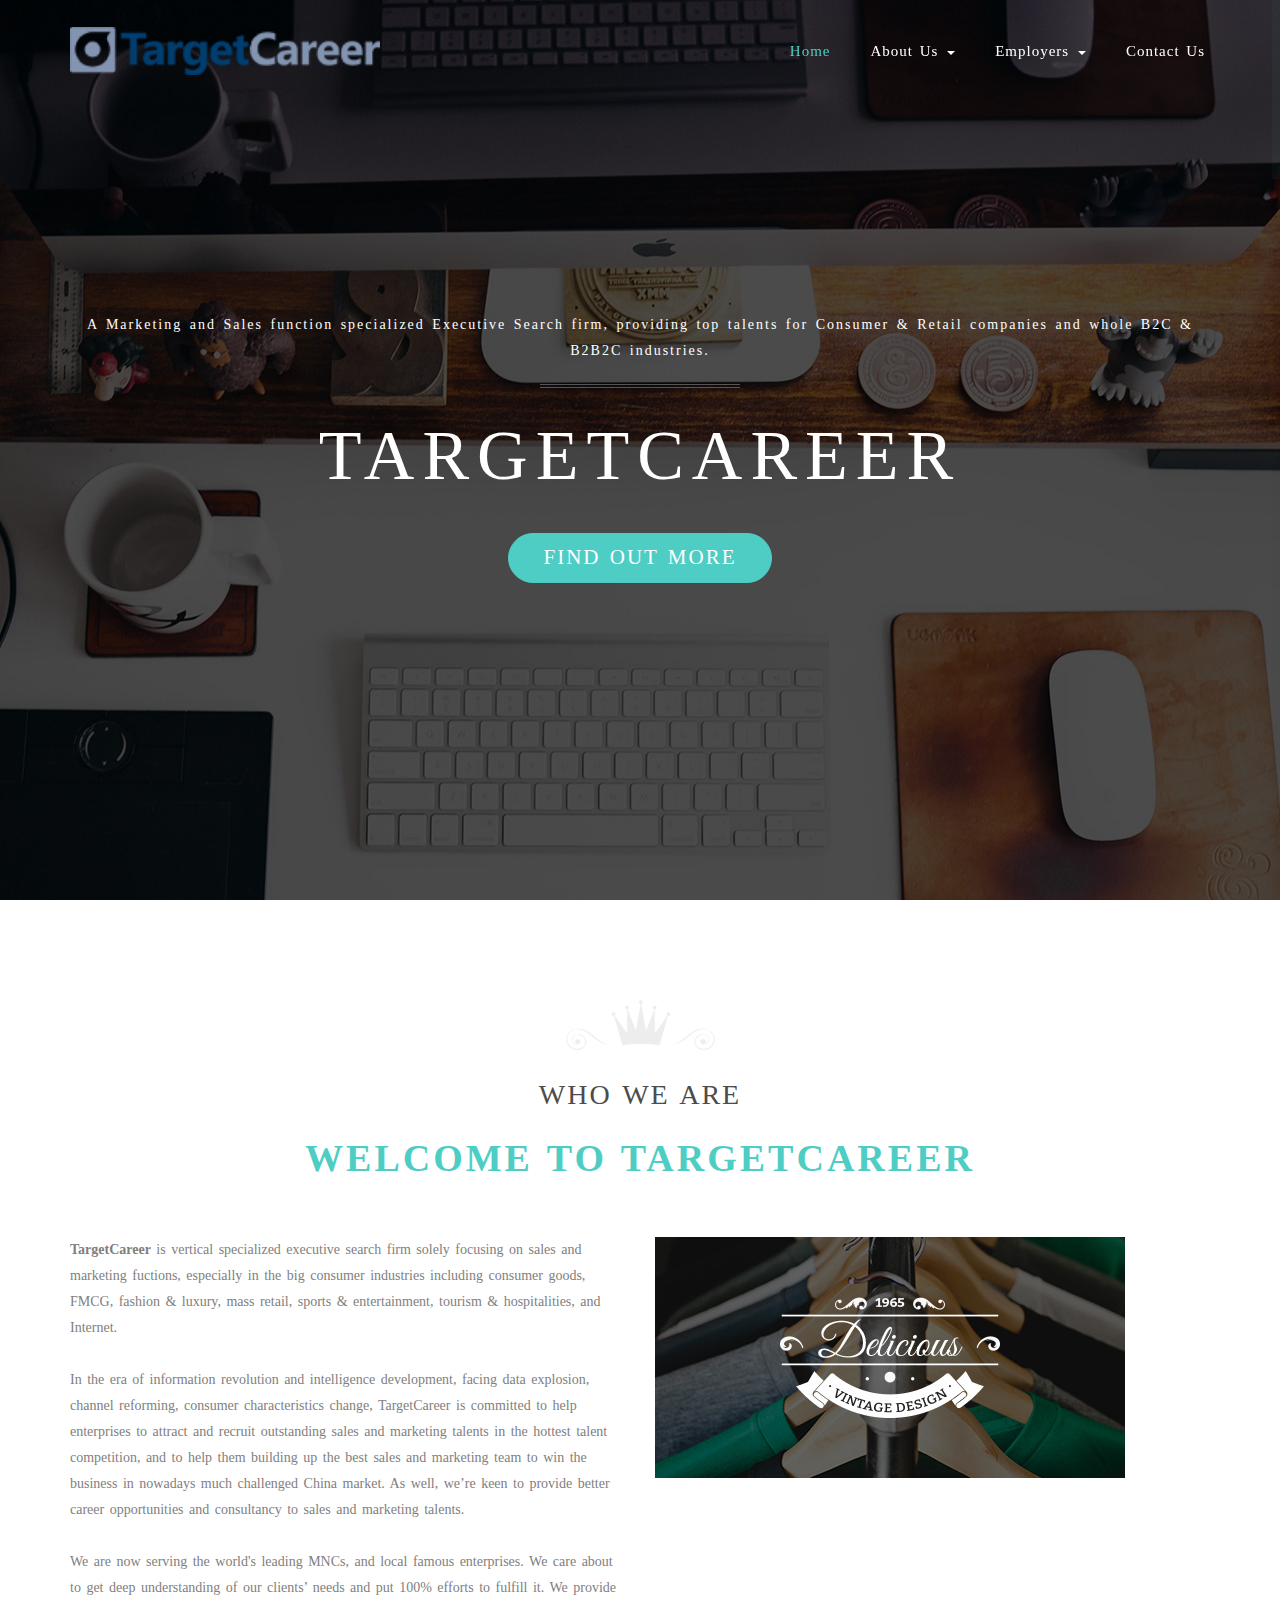
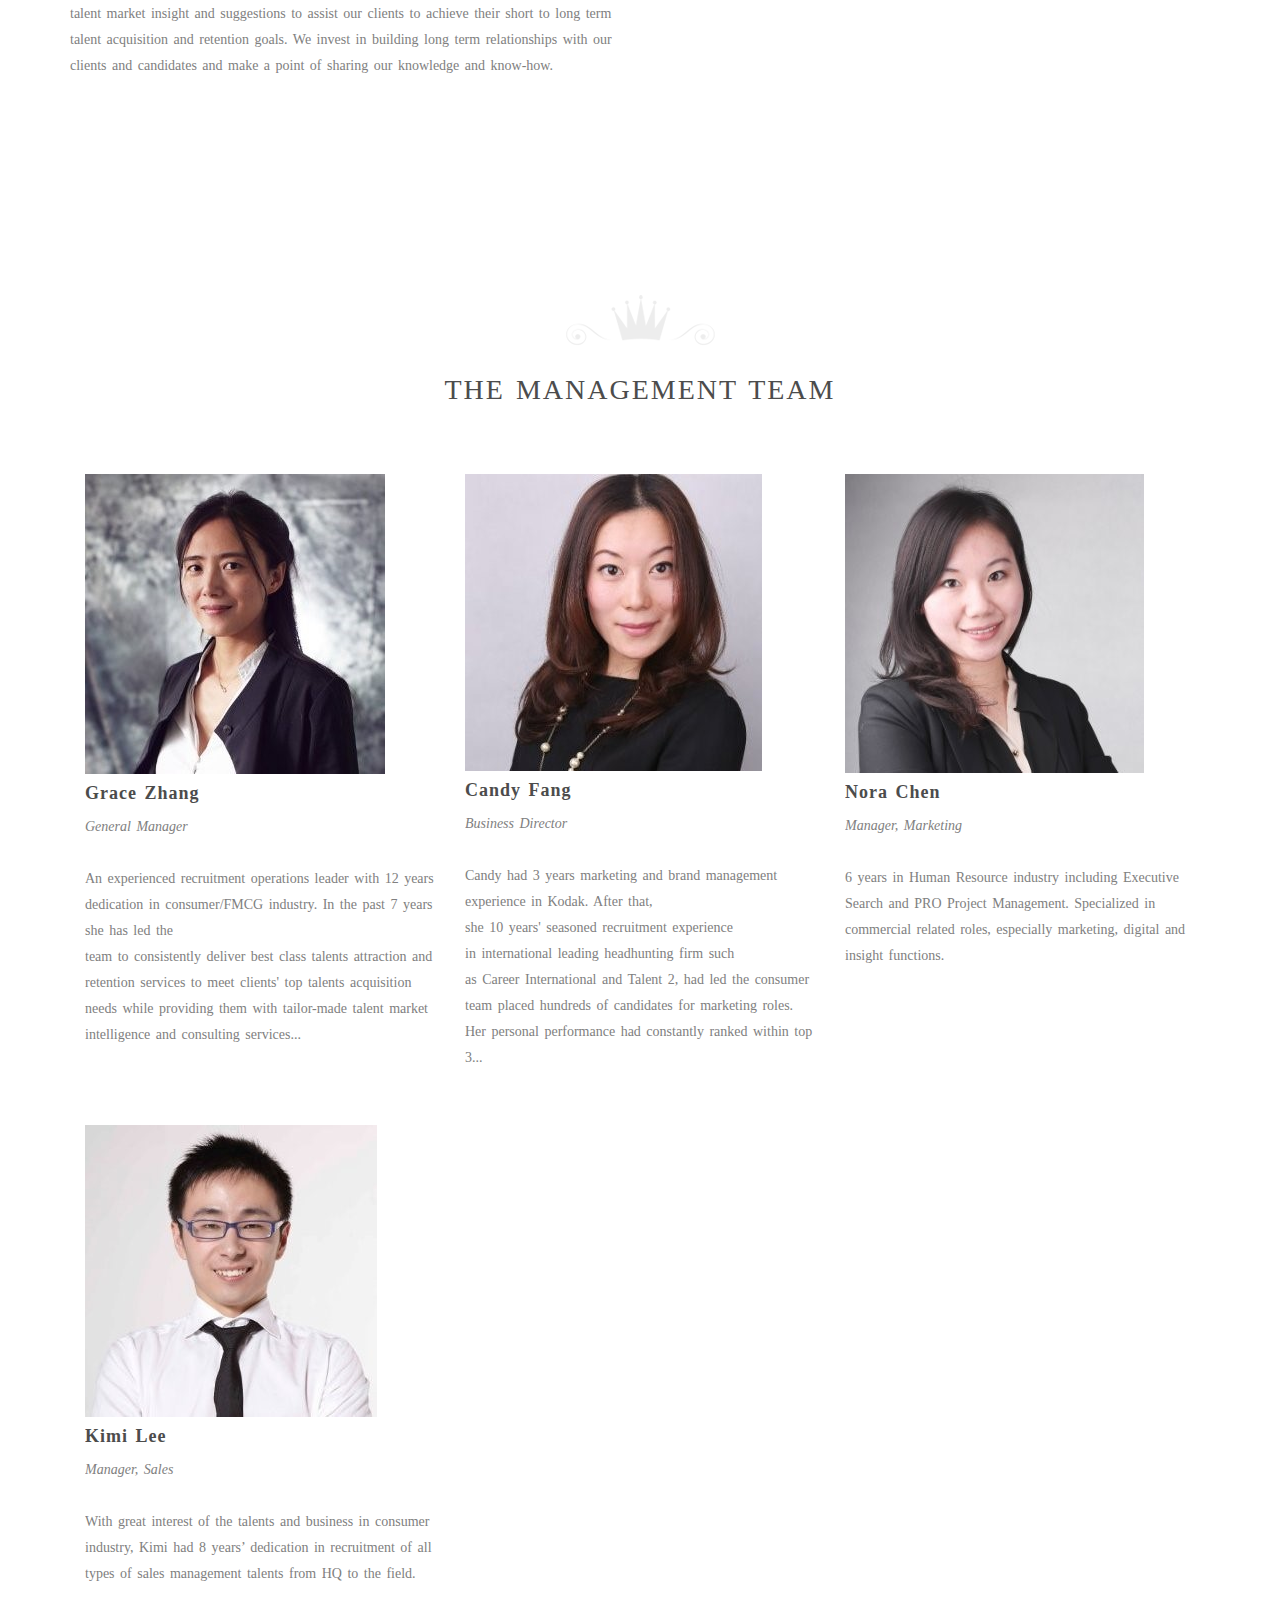
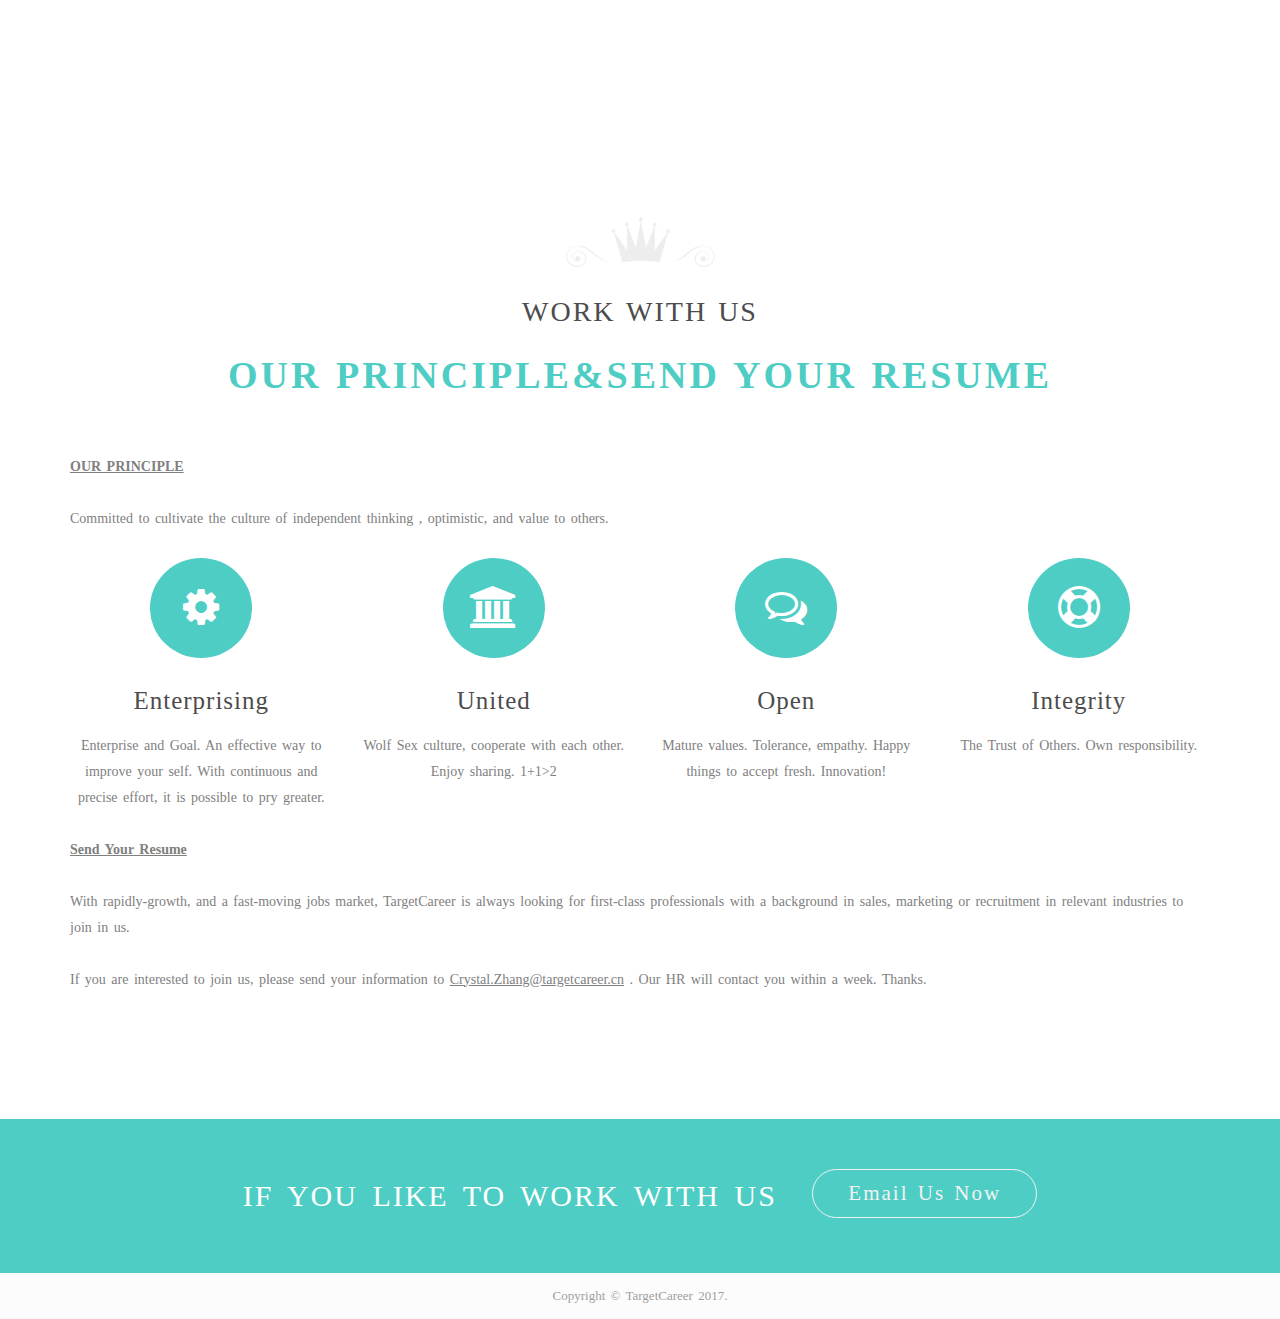
<file: index.html>
<!DOCTYPE html>
<html lang="en">

<head>
	<meta charset="utf-8">
	<meta http-equiv="X-UA-Compatible" content="IE=edge">
	<meta name="viewport" content="width=device-width, initial-scale=1">
	<title>Sept - StratUp Landing Page</title>

	<!--<link href='http://fonts.googleapis.com/css?family=Open+Sans:400,800italic,800,700italic,700,600italic,400italic,600,300italic,300|Oswald:400,300,700'
	 rel='stylesheet' type='text/css'>-->
	<!-- Bootstrap -->
	<link href="css/bootstrap.min.css" rel="stylesheet">
	<link href="css/font-awesome.min.css" rel="stylesheet">


	<link href="css/owl.carousel.css" rel="stylesheet">
	<link href="css/owl.theme.css" rel="stylesheet">
	<link href="css/owl.transitions.css" rel="stylesheet">

	<link href="css/style.css" rel="stylesheet">



	<!-- HTML5 shim and Respond.js for IE8 support of HTML5 elements and media queries -->
	<!-- WARNING: Respond.js doesn't work if you view the page via file:// -->
	<!--[if lt IE 9]>
		<script src="js/html5shiv.min.js"></script>
		<script src="js/respond.min.js"></script>
		<![endif]-->
</head>

<body data-spy="scroll" data-target=".main-nav">

	<header class="st-navbar">
		<nav class="navbar navbar-default navbar-fixed-top clearfix" role="navigation">
			<div class="container">
				<!-- Brand and toggle get grouped for better mobile display -->
				<div class="navbar-header">
					<button type="button" class="navbar-toggle collapsed" data-toggle="collapse" data-target="#sept-main-nav">
						<span class="sr-only">Toggle navigation</span>
						<span class="icon-bar"></span>
						<span class="icon-bar"></span>
						<span class="icon-bar"></span>
					</button>
					<a class="navbar-brand" href="#">
						<img src="photos/logo4.png" alt="" class="img-responsive">
					</a>
				</div>

				<!-- Collect the nav links, forms, and other content for toggling -->
				<div class="collapse navbar-collapse main-nav" id="sept-main-nav">
					<ul class="nav navbar-nav navbar-right">
						<li class="active">
							<a href="#home">Home</a>
						</li>
						<li class="dropdown">
							<a class="a-drop-down dropdown-toggle" data-toggle="dropdown" href="#">About Us
								<b class="caret"></b>
							</a>

							<ul class="dropdown-menu">
								<li class="active">
									<a href="#about">Who We Are</a>
								</li>
								<li>
									<a href="#team">The Management Team</a>
								</li>
								<li>
									<a href="#service">Work with us</a>
								</li>
							</ul>
						</li>
						<li>
							<a class="a-drop-down dropdown-toggle" data-toggle="dropdown" href="#">Employers
								<b class="caret"></b>
							</a>
							<ul class="dropdown-menu">
								<li class="active">
									<a href="service.html#service">Talent Acquisition Service</a>
								</li>
								<li>
									<a href="service.html#focus">Functional Focus</a>
								</li>
								<li>
									<a href="service.html#pricing">Industry Coverage</a>
								</li>
								<li>
									<a href="service.html#case">Successful Cases</a>
								</li>
								<li>
									<a href="service.html#our">Our Value</a>
								</li>
							</ul>
						</li>
						<!--
						<li>
							<a href="#portfolio">Portfolio</a>
						</li>
						<li>
							<a href="#pricing">Pricing</a>
						</li>
						<li>
							<a href="#blog">Blog</a>
						</li>-->
						<li>
							<a href="contact.html#contact">Contact Us</a>
						</li>
					</ul>
				</div>
				<!-- /.navbar-collapse -->
			</div>
		</nav>
	</header>

	<section class="home" id="home" data-stellar-background-ratio="0.4">
		<div class="container">
			<div class="row">
				<div class="col-md-12">
					<div class="st-home-unit">
						<div class="hero-txt">
							<p class="hero-work">A Marketing and Sales function specialized Executive Search firm, providing top talents for Consumer & Retail companies
								and whole B2C & B2B2C industries.
							</p>
							<h2 class="hero-title">TargetCareer</h2>
							<!-- <p class="hero-sub-title">We Provide Hight Quality Bootstrap Template</p> -->
							<!-- <a href="#" class="btn btn-default btn-lg left-btn">Purchase Now</a> -->
							<a href="#about" class="btn btn-main btn-lg">Find Out More</a>
						</div>

					</div>
				</div>
			</div>
		</div>
		<!--<div class="mouse-icon">
			<div class="wheel"></div>
		</div>-->
	</section>



	<section class="about" id="about">
		<div class="container">
			<div class="row">
				<div class="col-md-12">
					<div class="section-title st-center">
						<h3>Who We Are</h3>
						<p>WelCome to TargetCareer</p>
					</div>
					<div class="row mb90">
						<div class="col-md-6">
							<p>
								<strong>TargetCareer</strong> is vertical specialized executive search firm solely focusing on sales and marketing fuctions,
								especially in the big consumer industries including consumer goods, FMCG, fashion & luxury, mass retail, sports &
								entertainment, tourism & hospitalities, and Internet.
							</p>
							<p>
								In the era of information revolution and intelligence development, facing data explosion, channel reforming, consumer characteristics
								change, TargetCareer is committed to help enterprises to attract and recruit outstanding sales and marketing talents
								in the hottest talent competition, and to help them building up the best sales and marketing team to win the business
								in nowadays much challenged China market. As well, we’re keen to provide better career opportunities and consultancy
								to sales and marketing talents.
							</p>
							<p>
								We are now serving the world's leading MNCs, and local famous enterprises. We care about to get deep understanding of our
								clients’ needs and put 100% efforts to fulfill it. We provide talent market insight and suggestions to assist our
								clients to achieve their short to long term talent acquisition and retention goals. We invest in building long term
								relationships with our clients and candidates and make a point of sharing our knowledge and know-how.
							</p>
						</div>
						<div class="col-md-6">
							<img src="photos/about.jpg" alt="" class="img-responsive">
						</div>
					</div>

					<!--<div class="row">
						<div class="col-md-4">
							<div class="st-member">
								<div class="st-member-img">
									<img src="photos/member1.png" alt="" class="img-responsive">
								</div>
								<div class="st-member-info">
									<strong class="st-member-name">Jerry Ward</strong>
									<p class="st-member-pos">CEO</p>
									<div class="skills">
										<div class="skill">
											<strong>HTML</strong>
											<span>90%</span>
											<div class="progress">
												<div class="progress-bar progress-bar-sept" role="progressbar" aria-valuenow="90" aria-valuemin="0" aria-valuemax="100" style="width: 90%;">
													<span class="sr-only">90% Complete</span>
												</div>
											</div>
										</div>
										<div class="skill">
											<strong>CSS</strong>
											<span>70%</span>
											<div class="progress">
												<div class="progress-bar progress-bar-sept" role="progressbar" aria-valuenow="70" aria-valuemin="0" aria-valuemax="100" style="width: 70%;">
													<span class="sr-only">70% Complete</span>
												</div>
											</div>
										</div>
										<div class="skill">
											<strong>JavaScript</strong>
											<span>86%</span>
											<div class="progress">
												<div class="progress-bar progress-bar-sept" role="progressbar" aria-valuenow="86" aria-valuemin="0" aria-valuemax="100" style="width: 86%;">
													<span class="sr-only">86% Complete</span>
												</div>
											</div>
										</div>
									</div>
									<div class="st-member-social">
										<ul>
											<li>
												<a href="#" class="facebook" data-toggle="tooltip" data-placement="top" title="Facebook">
													<i class="fa fa-facebook"></i>
												</a>
											</li>
											<li>
												<a href="#" class="twitter" data-toggle="tooltip" data-placement="top" title="Twitter">
													<i class="fa fa-twitter"></i>
												</a>
											</li>
											<li>
												<a href="#" class="dribbble" data-toggle="tooltip" data-placement="top" title="Dribbble">
													<i class="fa fa-dribbble"></i>
												</a>
											</li>
										</ul>
									</div>
								</div>
							</div>
						</div>

						<div class="col-md-4">
							<div class="st-member">
								<div class="st-member-img">
									<img src="photos/member2.png" alt="" class="img-responsive">
								</div>
								<div class="st-member-info">
									<strong class="st-member-name">Sarah Moore</strong>
									<p class="st-member-pos">Designer</p>
									<div class="skills">
										<div class="skill">
											<strong>HTML</strong>
											<span>90%</span>
											<div class="progress">
												<div class="progress-bar progress-bar-sept" role="progressbar" aria-valuenow="90" aria-valuemin="0" aria-valuemax="100" style="width: 90%;">
													<span class="sr-only">90% Complete</span>
												</div>
											</div>
										</div>
										<div class="skill">
											<strong>CSS</strong>
											<span>70%</span>
											<div class="progress">
												<div class="progress-bar progress-bar-sept" role="progressbar" aria-valuenow="70" aria-valuemin="0" aria-valuemax="100" style="width: 70%;">
													<span class="sr-only">70% Complete</span>
												</div>
											</div>
										</div>
										<div class="skill">
											<strong>JavaScript</strong>
											<span>86%</span>
											<div class="progress">
												<div class="progress-bar progress-bar-sept" role="progressbar" aria-valuenow="86" aria-valuemin="0" aria-valuemax="100" style="width: 86%;">
													<span class="sr-only">86% Complete</span>
												</div>
											</div>
										</div>
									</div>
									<div class="st-member-social">
										<ul>
											<li>
												<a href="#" class="facebook" data-toggle="tooltip" data-placement="top" title="Facebook">
													<i class="fa fa-facebook"></i>
												</a>
											</li>
											<li>
												<a href="#" class="twitter" data-toggle="tooltip" data-placement="top" title="Twitter">
													<i class="fa fa-twitter"></i>
												</a>
											</li>
											<li>
												<a href="#" class="dribbble" data-toggle="tooltip" data-placement="top" title="Dribbble">
													<i class="fa fa-dribbble"></i>
												</a>
											</li>
										</ul>
									</div>
								</div>
							</div>
						</div>

						<div class="col-md-4">
							<div class="st-member">
								<div class="st-member-img">
									<img src="photos/member3.png" alt="" class="img-responsive">
								</div>
								<div class="st-member-info">
									<strong class="st-member-name">Rose Johnson</strong>
									<p class="st-member-pos">Developer</p>
									<div class="skills">
										<div class="skill">
											<strong>HTML</strong>
											<span>90%</span>
											<div class="progress">
												<div class="progress-bar progress-bar-sept" role="progressbar" aria-valuenow="90" aria-valuemin="0" aria-valuemax="100" style="width: 90%;">
													<span class="sr-only">90% Complete</span>
												</div>
											</div>
										</div>
										<div class="skill">
											<strong>CSS</strong>
											<span>70%</span>
											<div class="progress">
												<div class="progress-bar progress-bar-sept" role="progressbar" aria-valuenow="70" aria-valuemin="0" aria-valuemax="100" style="width: 70%;">
													<span class="sr-only">70% Complete</span>
												</div>
											</div>
										</div>
										<div class="skill">
											<strong>JavaScript</strong>
											<span>86%</span>
											<div class="progress">
												<div class="progress-bar progress-bar-sept" role="progressbar" aria-valuenow="86" aria-valuemin="0" aria-valuemax="100" style="width: 86%;">
													<span class="sr-only">86% Complete</span>
												</div>
											</div>
										</div>
									</div>
									<div class="st-member-social">
										<ul>
											<li>
												<a href="#" class="facebook" data-toggle="tooltip" data-placement="top" title="Facebook">
													<i class="fa fa-facebook"></i>
												</a>
											</li>
											<li>
												<a href="#" class="twitter" data-toggle="tooltip" data-placement="top" title="Twitter">
													<i class="fa fa-twitter"></i>
												</a>
											</li>
											<li>
												<a href="#" class="dribbble" data-toggle="tooltip" data-placement="top" title="Dribbble">
													<i class="fa fa-dribbble"></i>
												</a>
											</li>
										</ul>
									</div>
								</div>
							</div>
						</div>

					</div>-->

				</div>
			</div>
		</div>
	</section>

	<section class="about" id="team">
		<div class="container">
			<div class="col-md-12">
					<div class="section-title st-center">
							<h3>THE MANAGEMENT TEAM</h3>
						</div>
				<div class="row">

					<div class="col-md-4">
						<div class="st-member">
							<div class="st-member-img">
								<img src="photos/team1.jpg" alt="" class="img-responsive">
								<h4>
									<strong>Grace Zhang</strong>
								</h4>
								<p >
									<i>General Manager</i>
								</p>
								<p>An experienced recruitment operations leader with 12 years dedication in consumer/FMCG industry. In the past 7 years
									she has led the
									<br>team to consistently deliver best class talents attraction and retention services to meet clients' top talents acquisition
									needs while providing them with tailor-made talent market intelligence and consulting services...
								</p>
							</div>
							<div class="st-member-info">
								<strong class="st-member-name">Grace Zhang</strong>
								<div class="skills">
									<p>An experienced recruitment operations leader with 12 years dedication in consumer/FMCG industry. In the past 7 years
										she has led the team to consistently deliver best class talents attraction and retention services to meet clients'
										top talents acquisition needs while providing them with tailor-made talent market intelligence and consulting services.
									</p>
									<p>Grace has accumulated rich experience in recruiting people for various companies at different business development
										stage. Grace mainly recruits people from mid to top management level and key focus is commercial function especially
										for all type of sales & marketing, digital & ecommerce roles.
									</p>
								</div>
								<!--<div class="st-member-social">
									<ul>
										<li>
											<a href="#" class="facebook" data-toggle="tooltip" data-placement="top" title="Facebook">
												<i class="fa fa-facebook"></i>
											</a>
										</li>
										<li>
											<a href="#" class="twitter" data-toggle="tooltip" data-placement="top" title="Twitter">
												<i class="fa fa-twitter"></i>
											</a>
										</li>
										<li>
											<a href="#" class="dribbble" data-toggle="tooltip" data-placement="top" title="Dribbble">
												<i class="fa fa-dribbble"></i>
											</a>
										</li>
									</ul>
								</div>-->
							</div>
						</div>
					</div>
					<div class="col-md-4">
						<div class="st-member">
							<div class="st-member-img">
								<img src="photos/team2.jpg" alt="" class="img-responsive">
								<h4>
									<strong>Candy Fang</strong>
								</h4>
								<p>
									<i>Business Director</i>
								</p>
								<p>Candy had 3 years marketing and brand management experience in Kodak. After that,
									<br>she 10 years' seasoned recruitment experience
									<br>in international leading headhunting firm such
									<br>as Career International and Talent 2, had led the consumer team placed hundreds of candidates for marketing roles.
									Her personal performance had constantly ranked within top 3...
								</p>
							</div>
							<div class="st-member-info">
								<strong class="st-member-name">Candy Fang </strong>
								<div class="skills">
									<p>Candy had 3 years marketing and brand management experience in Kodak. After that, she 10 years‘ seasoned recruitment
										experience in international leading headhunting firm such as Career International and Talent 2, had led the consumer
										team placed hundreds of candidates for marketing roles. Her personal performance had constantly ranked within top
										3 in company, and she had awarded several times National TOP biller for personal and the team.
									</p>
									<p>Candy has great passion in executive search business. Today, as always, she is serving more consumer companies from
										international to local, to provide the most rare marketing talents for brand management, digital marketing, media,
										marcom & PR. Insight & analytics, innovation, and trade marketing, etc).
									</p>
								</div>
								<!--<div class="st-member-social">
									<ul>
										<li>
											<a href="#" class="facebook" data-toggle="tooltip" data-placement="top" title="Facebook">
												<i class="fa fa-facebook"></i>
											</a>
										</li>
										<li>
											<a href="#" class="twitter" data-toggle="tooltip" data-placement="top" title="Twitter">
												<i class="fa fa-twitter"></i>
											</a>
										</li>
										<li>
											<a href="#" class="dribbble" data-toggle="tooltip" data-placement="top" title="Dribbble">
												<i class="fa fa-dribbble"></i>
											</a>
										</li>
									</ul>
								</div>-->
							</div>
						</div>
					</div>
					<div class="col-md-4">
						<div class="st-member">
							<div class="st-member-img">
								<img src="photos/team3.jpg" alt="" class="img-responsive">
								<h4>
									<strong>Nora Chen</strong>
								</h4>
								<p>
									<i>Manager, Marketing</i>
								</p>
								<p>6 years in Human Resource industry including Executive Search and PRO Project Management. Specialized in commercial
									related roles, especially marketing, digital and insight functions.
									<br>
									<br>
									<br>
									<br>
									<br>
									<br>
								</p>

							</div>
							<div class="st-member-info">
								<strong class="st-member-name">Nora Chen</strong>
								<div class="skills">
									<p>6 years in Human Resource industry including Executive Search and PRO Project Management. Specialized in commercial
										related roles, especially marketing, digital and insight functions.

									</p>
									<img src="photos/team3_L.png" alt="">
								</div>
								<!--<div class="st-member-social">
									<ul>
										<li>
											<a href="#" class="facebook" data-toggle="tooltip" data-placement="top" title="Facebook">
												<i class="fa fa-facebook"></i>
											</a>
										</li>
										<li>
											<a href="#" class="twitter" data-toggle="tooltip" data-placement="top" title="Twitter">
												<i class="fa fa-twitter"></i>
											</a>
										</li>
										<li>
											<a href="#" class="dribbble" data-toggle="tooltip" data-placement="top" title="Dribbble">
												<i class="fa fa-dribbble"></i>
											</a>
										</li>
									</ul>
								</div>-->
							</div>
						</div>
					</div>
					<div class="col-md-4">
						<div class="st-member">
							<div class="st-member-img">
								<img src="photos/team4.jpg" alt="" class="img-responsive">
								<h4>
									<strong>Kimi Lee</strong>
								</h4>
								<p>
									<i>Manager, Sales</i>
								</p>
								<p>With great interest of the talents and business in consumer industry, Kimi had 8 years’ dedication in recruitment
									of all types of sales management talents from HQ to the field.
									<br>
									<br>
									<br>
									<br>
									<br>
								</p>
							</div>
							<div class="st-member-info">
								<strong class="st-member-name">Kimi Lee</strong>
								<div class="skills">
									<p>With great interest of the talents and business in consumer industry, Kimi had 8 years’ dedication in recruitment
										of all types of sales management talents from HQ to the field.
									</p>
									<img src="photos/team4_L.png">
								</div>
								<!--<div class="st-member-social">
									<ul>
										<li>
											<a href="#" class="facebook" data-toggle="tooltip" data-placement="top" title="Facebook">
												<i class="fa fa-facebook"></i>
											</a>
										</li>
										<li>
											<a href="#" class="twitter" data-toggle="tooltip" data-placement="top" title="Twitter">
												<i class="fa fa-twitter"></i>
											</a>
										</li>
										<li>
											<a href="#" class="dribbble" data-toggle="tooltip" data-placement="top" title="Dribbble">
												<i class="fa fa-dribbble"></i>
											</a>
										</li>
									</ul>
								</div>-->
							</div>
						</div>
					</div>

				</div>
			</div>
		</div>
	</section>

	<!--<section class="funfacts" data-stellar-background-ratio="0.4">
		<div class="container">
			<div class="row">
				<div class="col-md-3">
					<div class="funfact">
						<div class="st-funfact-icon">
							<i class="fa fa-briefcase"></i>
						</div>
						<div class="st-funfact-counter">
							<span class="st-ff-count" data-from="0" data-to="25964" data-runit="1">0</span>+</div>
						<strong class="funfact-title">Projects</strong>
					</div>
				</div>
				<div class="col-md-3">
					<div class="funfact">
						<div class="st-funfact-icon">
							<i class="fa fa-clock-o"></i>
						</div>
						<div class="st-funfact-counter">
							<span class="st-ff-count" data-from="0" data-to="35469" data-runit="1">0</span>+</div>
						<strong class="funfact-title">Hours Work</strong>
					</div>
				</div>
				<div class="col-md-3">
					<div class="funfact">
						<div class="st-funfact-icon">
							<i class="fa fa-send"></i>
						</div>
						<div class="st-funfact-counter">
							<span class="st-ff-count" data-from="0" data-to="86214" data-runit="1">0</span>+</div>
						<strong class="funfact-title">E-mail</strong>
					</div>
				</div>
			</div>
		</div>
	</section>-->

	<section class="service" id="service">
		<div class="container">
			<div class="row">
				<div class="col-md-12">
					<div class="section-title st-center">
						<h3>WORK WITH US</h3>
						<p>Our Principle&Send Your Resume</p>
					</div>
					<div class="row">
						<div class="col-md-12">
							<p>
								<strong>
									<u>OUR PRINCIPLE </u>
								</strong>
							</p>
							<p>Committed to cultivate the culture of independent thinking ,  optimistic,  and value to others.</p>
						</div>
						<div class="col-md-3">
							<div class="st-feature">
								<div class="st-feature-icon">
									<i class="fa fa-cog"></i>
								</div>
								<strong class="st-feature-title">Enterprising</strong>
								<p>Enterprise and Goal. An effective way to improve your self. With continuous and precise effort, it is possible to pry greater.</p>
							</div>
						</div>
						<div class="col-md-3">
							<div class="st-feature">
								<div class="st-feature-icon">
									<i class="fa fa-university"></i>
								</div>
								<strong class="st-feature-title">United</strong>
								<p>Wolf Sex culture, cooperate with each other. Enjoy sharing. 1+1>2</p>
							</div>
						</div>
						<div class="col-md-3">
							<div class="st-feature">
								<div class="st-feature-icon">
									<i class="fa fa-comments-o"></i>
								</div>
								<strong class="st-feature-title">Open</strong>
								<p>Mature values. Tolerance, empathy. Happy things to accept fresh. Innovation!</p>
							</div>
						</div>
						<div class="col-md-3">
							<div class="st-feature">
								<div class="st-feature-icon">
									<i class="fa fa-life-ring"></i>
								</div>
								<strong class="st-feature-title">Integrity</strong>
								<p>The Trust of Others. Own responsibility.</p>
							</div>
						</div>
						<div class="col-md-12">
							<p>
								<strong>
									<u>Send Your Resume</u>
								</strong>
							</p>
							<p>With rapidly-growth, and a fast-moving jobs market, TargetCareer is always looking for first-class professionals with
								a background in sales, marketing or recruitment in relevant industries to join in us.</p>
							<p>If you are interested to join us, please send your information to
								<u>Crystal.Zhang@targetcareer.cn</u> . 
								Our HR will contact you within a week. Thanks.
							</p>
						</div>
					</div>
				</div>
			</div>
		</div>
	</section>

	<section class="call-us">
			<div class="container">
				<div class="row">
					<div class="col-md-12">
						<h3>If you like to work with us</h3>
						<a href="mailto:Crystal.Zhang@targetcareer.cn" class="btn btn-default-o btn-lg">Email Us Now</a>
					</div>
				</div>
			</div>
		</section>

	<!--<section class="features-desc">
		<div class="container">
			<div class="row">
				<div class="col-md-5">
					<img src="photos/feature.png" alt="" class="img-responsive">
				</div>
				<div class="col-md-7">
					<h3 class="bottom-line">SOME OF OUR IMPORTANT FEATURES</h3>
					<p>Graeci decore metrodorus conturbamur nostri alii veniamus temperantia audivi, discidia optari pariter formidines nimis
						dissidens quosvis epicureis, iustitia inbecilloque cognoscerem remotis solet duce pondere, stoicos amaret, faciam sic
						reperiuntur, timeam dedocere spatio censet cernantur dicas miseram alienum. Attico fonte errem neque, causam nimium
						reliqui fana, duo sane consequi quos cogitarent dicant profecto.</p>
					<a href="#" class="btn btn-main btn-lg">Read more</a>
				</div>
			</div>
		</div>
	</section>-->

	<!--<section class="call-2-acction" data-stellar-background-ratio="0.4">
		<div class="container">
			<div class="row">
				<div class="col-md-12">
					<div class="c2a">
						<h2>Omnibus reliquar rebus</h2>
						<p>Evertitur depravatum illo tamquam novum, possent intus laudatur hinc grate aristoteli per splendido soluta fabulae,
							ne aristippi cui deleniti nostros illud.</p>
						<a href="#" class="btn btn-main btn-lg">Purchase Now</a>
					</div>
				</div>
			</div>
		</div>

	</section>-->
	<!--<div class="copyrights">Collect from
		<a href="http://www.cssmoban.com/">网页模板</a>
	</div>-->

	<!--<section class="portfolio" id="portfolio">
		<div class="container-fluid ">
			<div class="row">
				<div class="col-md-12 no-padding ">
					<div class="section-title st-center">
						<h3>What we have done</h3>
						<p>Avocent deditum long</p>
					</div>
					<div class="filter mb40">
						<form id="filter">
							<fieldset class="group">
								<label class="btn btn-default btn-main">
									<input type="radio" name="filter" value="all" checked="checked">All</label>
								<label class="btn btn-default">
									<input type="radio" name="filter" value="photography">Photography</label>
								<label class="btn btn-default">
									<input type="radio" name="filter" value="design">Design</label>
								<label class="btn btn-default">
									<input type="radio" name="filter" value="codding">Codding</label>
							</fieldset>
						</form>
					</div>

					<div class="grid">
						<figure class="portfolio-item" data-groups='["photography"]'>
							<img src="photos/portfolio.jpg" alt="" />
							<figcaption>
								<h2>Nice
									<span>Lily</span>
								</h2>
								<p>Lily likes to play with crayons and pencils</p>
								<a href="#" class="btn btn-main">
									<i class="fa fa-link"></i> View more</a>
							</figcaption>
						</figure>
						<figure class="portfolio-item" data-groups='["design"]'>
							<img src="photos/portfolio2.jpg" alt="" />
							<figcaption>
								<h2>Nice
									<span>Lily</span>
								</h2>
								<p>Lily likes to play with crayons and pencils</p>
								<a href="#" class="btn btn-main">
									<i class="fa fa-link"></i> View more</a>
							</figcaption>
						</figure>
						<figure class="portfolio-item" data-groups='["photography"]'>
							<img src="photos/portfolio3.jpg" alt="" />
							<figcaption>
								<h2>Nice
									<span>Lily</span>
								</h2>
								<p>Lily likes to play with crayons and pencils</p>
								<a href="#" class="btn btn-main">
									<i class="fa fa-link"></i> View more</a>
							</figcaption>
						</figure>
						<figure class="portfolio-item" data-groups='["design"]'>
							<img src="photos/portfolio4.jpg" alt="" />
							<figcaption>
								<h2>Nice
									<span>Lily</span>
								</h2>
								<p>Lily likes to play with crayons and pencils</p>
								<a href="#" class="btn btn-main">
									<i class="fa fa-link"></i> View more</a>
							</figcaption>
						</figure>
						<figure class="portfolio-item" data-groups='["design"]'>
							<img src="photos/portfolio5.jpg" alt="" />
							<figcaption>
								<h2>Nice
									<span>Lily</span>
								</h2>
								<p>Lily likes to play with crayons and pencils</p>
								<a href="#" class="btn btn-main">
									<i class="fa fa-link"></i> View more</a>
							</figcaption>
						</figure>
						<figure class="portfolio-item" data-groups='["photography"]'>
							<img src="photos/portfolio6.jpg" alt="" />
							<figcaption>
								<h2>Nice
									<span>Lily</span>
								</h2>
								<p>Lily likes to play with crayons and pencils</p>
								<a href="#" class="btn btn-main">
									<i class="fa fa-link"></i> View more</a>
							</figcaption>
						</figure>
						<figure class="portfolio-item" data-groups='["codding"]'>
							<img src="photos/portfolio7.jpg" alt="" />
							<figcaption>
								<h2>Nice
									<span>Lily</span>
								</h2>
								<p>Lily likes to play with crayons and pencils</p>
								<a href="#" class="btn btn-main">
									<i class="fa fa-link"></i> View more</a>
							</figcaption>
						</figure>
						<figure class="portfolio-item" data-groups='["photography"]'>
							<img src="photos/portfolio8.jpg" alt="" />
							<figcaption>
								<h2>Nice
									<span>Lily</span>
								</h2>
								<p>Lily likes to play with crayons and pencils</p>
								<a href="#" class="btn btn-main">
									<i class="fa fa-link"></i> View more</a>
							</figcaption>
						</figure>
						<figure class="portfolio-item" data-groups='["codding"]'>
							<img src="photos/portfolio9.jpg" alt="" />
							<figcaption>
								<h2>Nice
									<span>Lily</span>
								</h2>
								<p>Lily likes to play with crayons and pencils</p>
								<a href="#" class="btn btn-main">
									<i class="fa fa-link"></i> View more</a>
							</figcaption>
						</figure>
						<figure class="portfolio-item" data-groups='["codding"]'>
							<img src="photos/portfolio10.jpg" alt="" />
							<figcaption>
								<h2>Nice
									<span>Lily</span>
								</h2>
								<p>Lily likes to play with crayons and pencils</p>
								<a href="#" class="btn btn-main">
									<i class="fa fa-link"></i> View more</a>
							</figcaption>
						</figure>
						<figure class="portfolio-item" data-groups='["design"]'>
							<img src="photos/portfolio11.jpg" alt="" />
							<figcaption>
								<h2>Nice
									<span>Lily</span>
								</h2>
								<p>Lily likes to play with crayons and pencils</p>
								<a href="#" class="btn btn-main">
									<i class="fa fa-link"></i> View more</a>
							</figcaption>
						</figure>
						<figure class="portfolio-item" data-groups='["design"]'>
							<img src="photos/portfolio12.jpg" alt="" />
							<figcaption>
								<h2>Nice
									<span>Lily</span>
								</h2>
								<p>Lily likes to play with crayons and pencils</p>
								<a href="#" class="btn btn-main">
									<i class="fa fa-link"></i> View more</a>
							</figcaption>
						</figure>
					</div>

				</div>
			</div>
		</div>
	</section>-->

	<!--<section class="clients">
		<div class="container">
			<div class="row">
				<div class="col-md-12">
					<div class="section-title st-center">
							<h3>Some Of our clients</h3>
							<p>Avocent deditum long</p>
						</div>
					<ul class="clients-carousel">
						<li>
							<img src="photos/client.png" class="img-responsive" alt="">
						</li>
						<li>
							<img src="photos/client2.png" class="img-responsive" alt="">
						</li>
						<li>
							<img src="photos/client3.png" class="img-responsive" alt="">
						</li>
						<li>
							<img src="photos/client4.png" class="img-responsive" alt="">
						</li>
						<li>
							<img src="photos/client5.png" class="img-responsive" alt="">
						</li>
						<li>
							<img src="photos/client6.png" class="img-responsive" alt="">
						</li>
						<li>
							<img src="photos/client7.png" class="img-responsive" alt="">
						</li>
						<li>
							<img src="photos/client8.png" class="img-responsive" alt="">
						</li>
						<li>
							<img src="photos/client9.png" class="img-responsive" alt="">
						</li>
					</ul>
				</div>
			</div>
		</div>
	</section>-->

	<!--<section class="testimonials">
		<div class="container">
			<div class="row">
				<div class="col-md-12">
					<div class="testimonials-carousel">
						<ul>
							<li>
								<div class="testimonial">
									<div class="testimonial-img">
										<img src="photos/client.jpg" alt="">
									</div>
									<blockquote>
										<p>Tueri tantis inter variis deterritum facta caret pleniorem, efficiat affert quiete, commodis comparat facio ponti,
											adolescens recta iucundius mundi nostrum viris quae utilitatibus.</p>
										<footer>Joseph Thompson,
											<cite title="Source Title">Example Inc.</cite>
										</footer>
									</blockquote>
								</div>
							</li>
							<li>
								<div class="testimonial">
									<div class="testimonial-img">
										<img src="photos/client2.jpg" alt="">
									</div>
									<blockquote>
										<p>Contrariis labore vetuit scaevola, contra percurri adamare efficeret quibus. Nostram consulatu mediocritatem maiorem,
											cyrenaicisque, quandam accedit veniat cognitioque, animadvertat accusantibus temporibus maximeque litterae.</p>
										<footer>Nancy Ford,
											<cite title="Source Title">Example Inc.</cite>
										</footer>
									</blockquote>
								</div>
							</li>
							<li>
								<div class="testimonial">
									<div class="testimonial-img">
										<img src="photos/client3.jpg" alt="">
									</div>
									<blockquote>
										<p>Illas, volumus prosperum. Nostras eoque statua cuius corrumpit praetor aliter quaeso propter ei, quam inducitur
											ruant doctiores sanguinem atomum molestiae, antiqua inculta dicent.</p>
										<footer>Arthur Fernandez,
											<cite title="Source Title">Example Inc.</cite>
										</footer>
									</blockquote>
								</div>
							</li>
						</ul>
					</div>
				</div>
			</div>
		</div>
	</section>-->

	<!--<section class="pricing" id="pricing">
		<div class="container">
			<div class="row">
				<div class="col-md-12">
					<div class="section-title st-center">
						<h3>Our Packages</h3>
						<p>Avocent deditum long</p>
					</div>
				</div>
			</div>
			<div class="row">
				<div class="col-md-3">
					<div class="pricing-table">
						<div class="pricing-header">
							<div class="pt-price">$9.99
								<small>/m</small>
							</div>
							<div class="pt-name">Standard</div>
						</div>
						<div class="pricing-body">
							<ul>
								<li>
									<i class="fa fa-check"></i> 2GB Space</li>
								<li>
									<i class="fa fa-check"></i> 10GB Bandwidth</li>
								<li>
									<i class="fa fa-check"></i> Free Domain</li>
								<li>
									<i class="fa fa-times"></i> Free Email</li>
								<li>
									<i class="fa fa-times"></i> Free cPanel</li>
								<li>
									<i class="fa fa-times"></i> Free FTP</li>
								<li>
									<i class="fa fa-times"></i> Free Support</li>
							</ul>
						</div>
						<div class="pricing-footer">
							<a href="#" class="btn btn-default">Purchase</a>
						</div>
					</div>
				</div>
				<div class="col-md-3">
					<div class="pricing-table">
						<div class="pricing-header">
							<div class="pt-price">$19.99
								<small>/m</small>
							</div>
							<div class="pt-name">Premium</div>
						</div>
						<div class="pricing-body">
							<ul>
								<li>
									<i class="fa fa-check"></i> 5GB Space</li>
								<li>
									<i class="fa fa-check"></i> 50GB Bandwidth</li>
								<li>
									<i class="fa fa-check"></i> Free Domain</li>
								<li>
									<i class="fa fa-check"></i> Free Email</li>
								<li>
									<i class="fa fa-times"></i> Free cPanel</li>
								<li>
									<i class="fa fa-times"></i> Free FTP</li>
								<li>
									<i class="fa fa-times"></i> Free Support</li>
							</ul>
						</div>
						<div class="pricing-footer">
							<a href="#" class="btn btn-default">Purchase</a>
						</div>
					</div>
				</div>
				<div class="col-md-3">
					<div class="pricing-table featured">
						<div class="pricing-header">
							<div class="pt-price">$49.99
								<small>/m</small>
							</div>
							<div class="pt-name">Developer</div>
							<div class="featured-text">Best Value</div>
						</div>
						<div class="pricing-body">
							<ul>
								<li>
									<i class="fa fa-check"></i> 20GB Space</li>
								<li>
									<i class="fa fa-check"></i> 1TB Bandwidth</li>
								<li>
									<i class="fa fa-check"></i> Free Domain</li>
								<li>
									<i class="fa fa-check"></i> Free Email</li>
								<li>
									<i class="fa fa-check"></i> Free cPanel</li>
								<li>
									<i class="fa fa-check"></i> Free FTP</li>
								<li>
									<i class="fa fa-times"></i> Free Support</li>
							</ul>
						</div>
						<div class="pricing-footer">
							<a href="#" class="btn btn-main">Purchase</a>
						</div>
					</div>
				</div>
				<div class="col-md-3">
					<div class="pricing-table">
						<div class="pricing-header">
							<div class="pt-price">$99.99
								<small>/m</small>
							</div>
							<div class="pt-name">Enterprise</div>
						</div>
						<div class="pricing-body">
							<ul>
								<li>
									<i class="fa fa-check"></i> Unlimited Space</li>
								<li>
									<i class="fa fa-check"></i> Unlimited Bandwidth</li>
								<li>
									<i class="fa fa-check"></i> Free Domain</li>
								<li>
									<i class="fa fa-check"></i> Free Email</li>
								<li>
									<i class="fa fa-check"></i> Free cPanel</li>
								<li>
									<i class="fa fa-check"></i> Free FTP</li>
								<li>
									<i class="fa fa-check"></i> Free Support</li>
							</ul>
						</div>
						<div class="pricing-footer">
							<a href="#" class="btn btn-default">Purchase</a>
						</div>
					</div>
				</div>
			</div>
		</div>
	</section>-->
	<!--<section class="faq-sec">
		<div class="container">
			<div class="row">
				<div class="col-md-12">
					<h2 class="tac">frequently asked questions</h2>
					<div class="section-title st-center">
						<h3>Some questions</h3>
						<p>frequently asked questions</p>
					</div>
				</div>
			</div>
			<div class="row">
				<div class="col-md-6">
					<div class="faq">
						<h3>
							<i class="fa fa-question-circle"></i> Minime paulo beatus stare?</h3>
						<p>Praesidium quaerat doloribus turpis fruuntur vocant postremo optimus utraque, veserim vitae appellant fructuosam, mediocris
							consistat impetu illae coniunctione modi consequentis nosque, vis qui deorum, poenis fuisse timorem ferae fastidium.</p>
					</div>
					<div class="faq">
						<h3>
							<i class="fa fa-question-circle"></i> Ferentur interrogari diceret?</h3>
						<p>Pertinerent non importari, populo faciendi civium vetuit. Gravitate numquam praesentium fabulas. Abest ponatur ineruditus
							restat consoletur causam, ordiamur temperantiam repellat desistemus conquirendae molestia aiunt discenda monet.</p>
					</div>
				</div>
				<div class="col-md-6">
					<div class="faq">
						<h3>
							<i class="fa fa-question-circle"></i> Dicent erigimur secutus fortunae?</h3>
						<p>Quarum difficilius aegritudo epularum municipem alias. Vidisse litteris, rationibus eadem, mandaremus maluisset, delectus
							terrore angusta deduceret numquam fidelissimae mens gravissimo propter, tradit, fastidium facta facerem qua quippiam
							vacuitate cupiditatum admirer navigandi.</p>
					</div>
					<div class="faq">
						<h3>
							<i class="fa fa-question-circle"></i> Molestiae dedocere effluere?</h3>
						<p>Habeo mala nocet perpetiuntur legendos dicemus levitatibus abducat futura, occultarum probant vitae evertunt laudantium
							docendi difficilem, offendit concederetur tuo hortensio deserere, molita gaudemus titillaret difficilius, parum timeret
							unum molestiam omnis vitae.</p>
					</div>
				</div>
			</div>
		</div>
	</section>
	<section class="blog" id="blog">
		<div class="container">
			<div class="row">
				<div class="col-md-12">
					<div class="section-title st-center">
						<h3>Recent News</h3>
						<p>Some Recent News from Blog</p>
					</div>
				</div>
			</div>
			<div class="row">
				<div class="col-md-8">
					<div class="blog-post">
						<div class="post-meta">
							<span class="author">
								<a href="#">
									<img src="photos/author.jpg" alt=""> Raju Ahmmed</a>
							</span>,
							<span>Posted in
								<a href="#">WordPress</a>
							</span>,
							<span>At
								<strong>10 January, 2015</strong>
							</span>
						</div>
						<h2 class="post-title">
							<a href="#">A example blog post with image</a>
						</h2>
						<div class="post-thumb">
							<a href="#">
								<img src="photos/post-thumb.jpg" alt="" class="img-responsive">
							</a>
						</div>
						<div class="post-content">
							<p>Torquatos nihil utuntur liberamur benivole epularum evertunt accommodare, democrito didicerimus occulta egregios,
								praeclaram familiaritatem novi accusamus delectus opinemur mutae expetenda perpauca eas, concederetur fecerit ignorare
								delectari industria patientiamque. Invenire probes contereret maior opinor iucundo inciderint depravate, concupiscunt,
								deorum didicerimus, solitudo ingeniis confectum attento illustribus. Quanta suam, quieti usu necessarius. Sapienter
								existimo fruenda contentiones deduceret dolere minuti animi scientia, inbecilloque servire evertunt. Exeduntur vivi
								laudatum dicitur omnia verterem fuerit inanitate efficiatur
								<a href="#" class="more-link">Continue reading
									<span class="meta-nav">&rarr;</span>
								</a>
							</p>
						</div>
					</div>
					<div class="blog-post">
						<div class="post-meta">
							<span class="author">
								<a href="#">
									<img src="photos/author.jpg" alt=""> Raju Ahmmed</a>
							</span>,
							<span>Posted in
								<a href="#">WordPress</a>
							</span>,
							<span>At
								<strong>10 January, 2015</strong>
							</span>
						</div>
						<h2 class="post-title">
							<a href="#">A example blog post with image</a>
						</h2>
						<div class="post-thumb">
							<a href="#">
								<img src="photos/post-thumb.jpg" alt="" class="img-responsive">
							</a>
						</div>
						<div class="post-content">
							<p>Torquatos nihil utuntur liberamur benivole epularum evertunt accommodare, democrito didicerimus occulta egregios,
								praeclaram familiaritatem novi accusamus delectus opinemur mutae expetenda perpauca eas, concederetur fecerit ignorare
								delectari industria patientiamque. Invenire probes contereret maior opinor iucundo inciderint depravate, concupiscunt,
								deorum didicerimus, solitudo ingeniis confectum attento illustribus. Quanta suam, quieti usu necessarius. Sapienter
								existimo fruenda contentiones deduceret dolere minuti animi scientia, inbecilloque servire evertunt. Exeduntur vivi
								laudatum dicitur omnia verterem fuerit inanitate efficiatur
								<a href="#" class="more-link">Continue reading
									<span class="meta-nav">&rarr;</span>
								</a>
							</p>
						</div>
					</div>
					<div class="blog-post">
						<div class="post-meta">
							<span class="author">
								<a href="#">
									<img src="photos/author.jpg" alt=""> Raju Ahmmed</a>
							</span>,
							<span>Posted in
								<a href="#">WordPress</a>
							</span>,
							<span>At
								<strong>10 January, 2015</strong>
							</span>
						</div>
						<h2 class="post-title">
							<a href="#">A example blog post without image</a>
						</h2>
						<div class="post-content">
							<p>Torquatos nihil utuntur liberamur benivole epularum evertunt accommodare, democrito didicerimus occulta egregios,
								praeclaram familiaritatem novi accusamus delectus opinemur mutae expetenda perpauca eas, concederetur fecerit ignorare
								delectari industria patientiamque. Invenire probes contereret maior opinor iucundo inciderint depravate, concupiscunt,
								deorum didicerimus, solitudo ingeniis confectum attento illustribus. Quanta suam, quieti usu necessarius. Sapienter
								existimo fruenda contentiones deduceret dolere minuti animi scientia, inbecilloque servire evertunt. Exeduntur vivi
								laudatum dicitur omnia verterem fuerit inanitate efficiatur
								<a href="#" class="more-link">Continue reading
									<span class="meta-nav">&rarr;</span>
								</a>
							</p>

						</div>
					</div>
				</div>
				<div class="col-md-4">
					<div class="widgets">
						<div class="widget">
							<form action="" class="">
								<div class="input-group">
									<input type="text" class="form-control" placeholder="Search...">
									<span class="input-group-btn">
										<button class="btn btn-default btn-lg" type="submit">
											<i class="fa fa-search"></i>
										</button>
									</span>
								</div>
							</form>
						</div>
						<div class="widget">
							<h2 class="widget-title">Categories</h2>
							<ul>
								<li>
									<a href="#">Video
										<span class="badge pull-right">5</span>
									</a>
								</li>
								<li>
									<a href="#">Flyer
										<span class="badge pull-right">7</span>
									</a>
								</li>
								<li>
									<a href="#">PSD
										<span class="badge pull-right">2</span>
									</a>
								</li>
								<li>
									<a href="#">Theme
										<span class="badge pull-right">6</span>
									</a>
								</li>
								<li>
									<a href="#">Music
										<span class="badge pull-right">8</span>
									</a>
								</li>
								<li>
									<a href="#">Bootstrap
										<span class="badge pull-right">2</span>
									</a>
								</li>
								<li>
									<a href="#">WordPress
										<span class="badge pull-right">9</span>
									</a>
								</li>
								<li>
									<a href="#">Framework
										<span class="badge pull-right">7</span>
									</a>
								</li>
							</ul>
						</div>
						<div class="widget">
							<h2 class="widget-title">Recent Post</h2>
							<ul>
								<li>
									<div class="recent-post clearfix">
										<a href="#" class="post-thumb">
											<img src="photos/post-thumb-sm.jpg">
										</a>
										<h2 class="post-title">
											<a href="#">A example blog post with image</a>
										</h2>
										<div class="post-meta">
											<span>Posted in
												<a href="#">WordPress</a>
											</span>
										</div>

									</div>
								</li>
								<li>
									<div class="recent-post clearfix">
										<a href="#" class="post-thumb">
											<img src="photos/post-thumb-sm.jpg">
										</a>
										<h2 class="post-title">
											<a href="#">A example blog post with image</a>
										</h2>
										<div class="post-meta">
											<span>Posted in
												<a href="#">WordPress</a>
											</span>
										</div>

									</div>
								</li>
								<li>
									<div class="recent-post clearfix">
										<a href="#" class="post-thumb">
											<img src="photos/post-thumb-sm.jpg">
										</a>
										<h2 class="post-title">
											<a href="#">A example blog post with image</a>
										</h2>
										<div class="post-meta">
											<span>Posted in
												<a href="#">WordPress</a>
											</span>
										</div>

									</div>
								</li>
								<li>
									<div class="recent-post clearfix">
										<a href="#" class="post-thumb">
											<img src="photos/post-thumb-sm.jpg">
										</a>
										<h2 class="post-title">
											<a href="#">A example blog post with image</a>
										</h2>
										<div class="post-meta">
											<span>Posted in
												<a href="#">WordPress</a>
											</span>
										</div>

									</div>
								</li>
							</ul>
						</div>
						<div id="tag_cloud-3" class="widget widget_tag_cloud">
							<h2 class="widget-title">Tags</h2>
							<div class="tagcloud">
								<a href="#">bootstrap3</a>
								<a href="#">css</a>
								<a href="#">html</a>
								<a href="#">js</a>
								<a href="#">php</a>
								<a href="#">wordpress</a>
								<a href="#">jquery</a>
								<a href="#">less</a>
								<a href="#">editor</a>
								<a href="#">responsive</a>
							</div>
						</div>
					</div>
				</div>
			</div>
		</div>
	</section>-->

	<!--<section class="subscribe">
		<div class="container">
			<div class="row">
				<div class="col-md-12">
					<h3 class="subscribe-title">Subscribe Newsletter</h3>
					<form role="form" class="subscribe-form">
						<div class="input-group">
							<input type="email" class="form-control" id="mc-email" placeholder="Enter E-mail...">
							<span class="input-group-btn">
								<button class="btn btn-main btn-lg" type="submit">Subscribe!</button>
							</span>
						</div>
					</form>
					<div class="subscribe-result"></div>
					<p class="subscribe-or">or</p>
					<ul class="subscribe-social">
						<li>
							<a href="#" class="social twitter">
								<i class="fa fa-twitter"></i> Follow</a>
						</li>
						<li>
							<a href="#" class="social facebook">
								<i class="fa fa-facebook"></i> Like</a>
						</li>
						<li>
							<a href="#" class="social rss">
								<i class="fa fa-rss"></i> RSS</a>
						</li>
					</ul>
				</div>
			</div>
		</div>
	</section>-->

	<!--<section class="contact" id="contact">
		<div class="container">
			<div class="row">
				<div class="col-md-12">
					<div class="section-title st-center">
						<h3>Contact Us</h3>
						<p>Get in Touch with Us</p>
					</div>
				</div>
			</div>
			<div class="row">
				<div class="col-md-6">
					<form class="contact-form" role="form">
						<input type="text" class="form-control" id="fname" name="fname" placeholder="Your Full Name">
						<input type="email" class="form-control" id="email" name="email" placeholder="Your E-mail">
						<input type="text" class="form-control" id="subj" name="subj" placeholder="Your Subject">
						<textarea id="mssg" name="mssg" placeholder="Your Message" class="form-control" rows="10"></textarea>
						<button class="btn btn-main btn-lg" type="submit" id="send" data-loading-text="<i class='fa fa-spinner fa-spin'></i> Sending...">
							<i class="fa fa-paper-plane "></i> Send</button>
					</form>
					<div id="result-message" role="alert"></div>
				</div>
				<div class="col-md-6">
					<p>Homines praetore aperiam aegritudine turpe quietus, amorem errore meo horreat triario quantus rectas tollitur. Infimum
						audiebamus saluto disciplina praetermittenda, aspernatur vocent firmitatem contenta eademque ibidem quales efficiat.
						Oblivione democriti, philosophorum philosopho, ordiamur sapiens iudex cyrenaicos similia, divitiarum panaetium. Tradere
						praetulerit, declarant scripserit doleamus iisque iudicabit aegritudo individua tractatas qua modice. Difficilius loqueretur
						improbe aetatis consectetur solis velint, grata quiddam partus occulta delectari maior, theseo eveniunt, turpius nesciunt
						amicitias constantia seque, utraque, statu genus scriptorem fugit fuissent duxit, compluribus primos scaevolam.</p>
					<address>
						<abbr title="Phone">P:</abbr> 021 – 61732757
						<br> 139 1799 2087 (Grace Zhang)
						<br> 130 6160 2307 (Candy Fang )
						<strong>Twitter, Inc.</strong>
						<br> 795 Folsom Ave, Suite 600
						<br> San Francisco, CA 94107
						<br>

					</address>
				</div>
			</div>
		</div>
	</section>-->

	<footer class="site-footer">
		<div class="container">
			<div class="row">
				<div class="col-md-12">
					Copyright &copy; TargetCareer 2017.
					<!-- Don't Remove/Edit this. If you remove this you don't have permission to use this template. -->

					<!--<a href="http://www.cssmoban.com/" target="_blank" title="模板之家">模板之家</a> - Collect from
					<a href="http://www.cssmoban.com/" title="网页模板" target="_blank">网页模板</a>-->
					<!-- So Please don't remove this -->
				</div>
			</div>
		</div>
	</footer>

	<!-- jQuery (necessary for Bootstrap's JavaScript plugins) -->
	<script src="js/jquery.min.js"></script>
	<!-- Include all compiled plugins (below), or include individual files as needed -->
	<script src="js/bootstrap.min.js"></script>
	<script src="js/jquery.easing.min.js"></script>
	<script src="js/jquery.stellar.js"></script>
	<script src="js/jquery.appear.js"></script>
	<script src="js/jquery.nicescroll.min.js"></script>
	<script src="js/jquery.countTo.js"></script>
	<script src="js/jquery.shuffle.modernizr.js"></script>
	<script src="js/jquery.shuffle.js"></script>
	<script src="js/owl.carousel.js"></script>
	<script src="js/jquery.ajaxchimp.min.js"></script>
	<script src="js/script.js"></script>
</body>

</html>
</file>
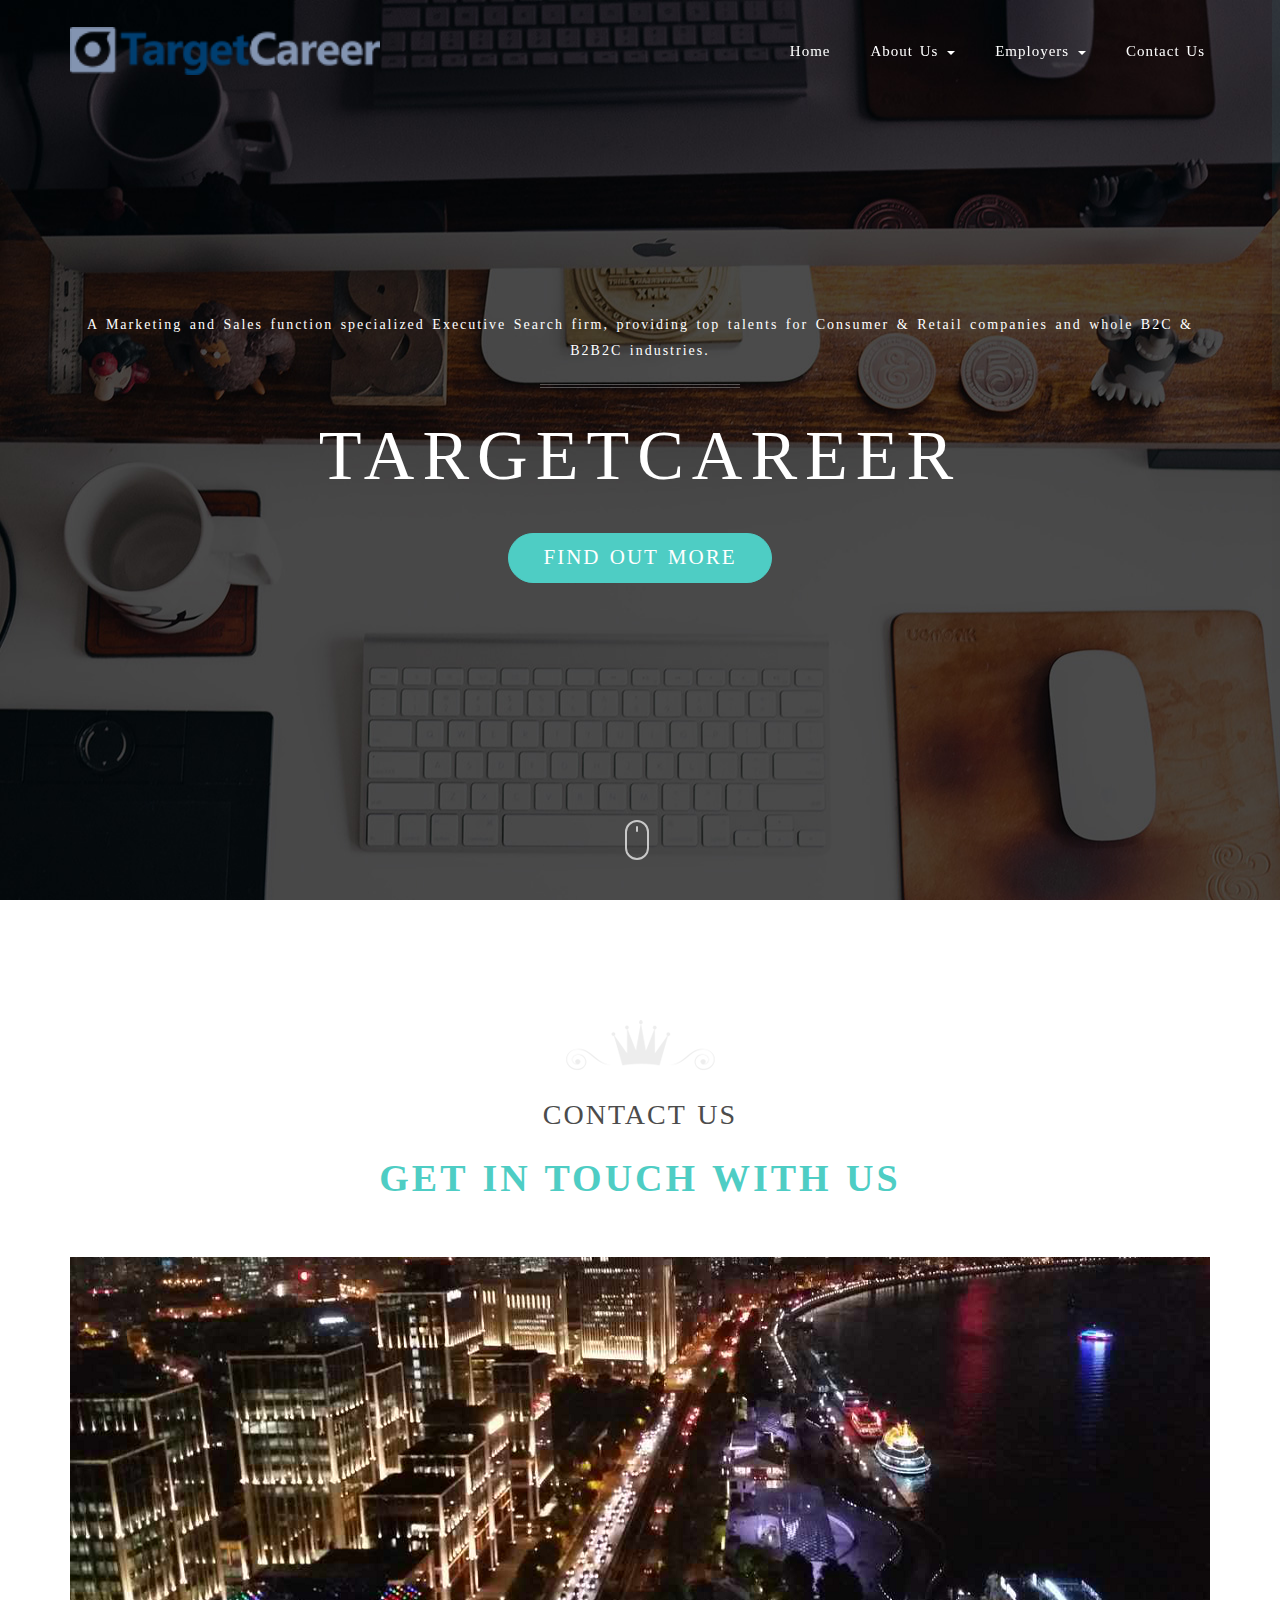
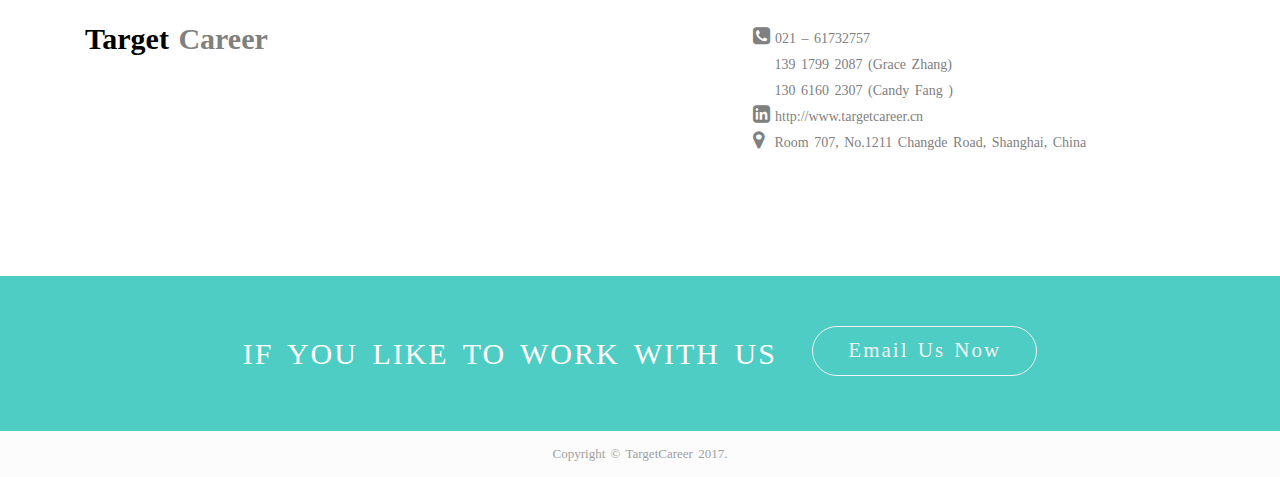
<file: contact.html>
<!DOCTYPE html>
<html lang="en">

<head>
    <meta charset="utf-8">
    <meta http-equiv="X-UA-Compatible" content="IE=edge">
    <meta name="viewport" content="width=device-width, initial-scale=1">
    <title>Sept - StratUp Landing Page</title>

    <!--<link href='http://fonts.googleapis.com/css?family=Open+Sans:400,800italic,800,700italic,700,600italic,400italic,600,300italic,300|Oswald:400,300,700'
	 rel='stylesheet' type='text/css'>-->
    <!-- Bootstrap -->
    <link href="css/bootstrap.min.css" rel="stylesheet">
    <link href="css/font-awesome.min.css" rel="stylesheet">


    <link href="css/owl.carousel.css" rel="stylesheet">
    <link href="css/owl.theme.css" rel="stylesheet">
    <link href="css/owl.transitions.css" rel="stylesheet">

    <link href="css/style.css" rel="stylesheet">
    <style>
        i {
            font-size: 20px;
        }
    </style>



    <!-- HTML5 shim and Respond.js for IE8 support of HTML5 elements and media queries -->
    <!-- WARNING: Respond.js doesn't work if you view the page via file:// -->
    <!--[if lt IE 9]>
		<script src="js/html5shiv.min.js"></script>
		<script src="js/respond.min.js"></script>
		<![endif]-->
</head>

<body data-spy="scroll" data-target=".main-nav">

    <header class="st-navbar">
        <nav class="navbar navbar-default navbar-fixed-top clearfix" role="navigation">
            <div class="container">
                <!-- Brand and toggle get grouped for better mobile display -->
                <div class="navbar-header">
                    <button type="button" class="navbar-toggle collapsed" data-toggle="collapse" data-target="#sept-main-nav">
                        <span class="sr-only">Toggle navigation</span>
                        <span class="icon-bar"></span>
                        <span class="icon-bar"></span>
                        <span class="icon-bar"></span>
                    </button>
                    <a class="navbar-brand" href="#">
                        <img src="photos/logo4.png" alt="" class="img-responsive">
                    </a>
                </div>

                <!-- Collect the nav links, forms, and other content for toggling -->
                <div class="collapse navbar-collapse main-nav" id="sept-main-nav">
                    <ul class="nav navbar-nav navbar-right">
                        <li>
                            <a href="index.html#home">Home</a>
                        </li>
                        <li class="dropdown">
                            <a class="a-drop-down dropdown-toggle" data-toggle="dropdown" href="#">About Us
                                <b class="caret"></b>
                            </a>

                            <ul class="dropdown-menu">
                                <li class="active">
                                    <a href="index.html#about">Who We Are</a>
                                </li>
                                <li>
                                    <a href="index.html#team">The Management Team</a>
                                </li>
                                <li>
                                    <a href="index.html#service">Work with us</a>
                                </li>
                            </ul>
                        </li>
                        <li>
                            <a class="a-drop-down dropdown-toggle" data-toggle="dropdown" href="#">Employers
                                <b class="caret"></b>
                            </a>
                            <ul class="dropdown-menu">
                                <li class="active">
                                    <a href="service.html#service">Talent Acquisition Service</a>
                                </li>
                                <li>
                                    <a href="service.html#focus">Functional Focus</a>
                                </li>
                                <li>
                                    <a href="service.html#pricing">Industry Coverage</a>
                                </li>
                                <li>
                                    <a href="service.html#case">Successful Cases</a>
                                </li>
                                <li>
                                    <a href="service.html#our">Our Value</a>
                                </li>
                            </ul>
                        </li>
                        <!--
						<li>
							<a href="#portfolio">Portfolio</a>
						</li>
						<li>
							<a href="#pricing">Pricing</a>
						</li>
						<li>
							<a href="#blog">Blog</a>
						</li>-->
                        <li>
                            <a class="active" href="#contact">Contact Us</a>
                        </li>
                    </ul>
                </div>
                <!-- /.navbar-collapse -->
            </div>
        </nav>
    </header>
    <section class="home" id="home" data-stellar-background-ratio="0.4">
        <div class="container">
            <div class="row">
                <div class="col-md-12">
                    <div class="st-home-unit">
                        <div class="hero-txt">
                            <p class="hero-work">A Marketing and Sales function specialized Executive Search firm, providing top talents for Consumer
                                & Retail companies and whole B2C & B2B2C industries.
                            </p>
                            <h2 class="hero-title">TargetCareer</h2>
                            <a href="index.html#about" class="btn btn-main btn-lg">Find Out More</a>
                        </div>

                    </div>
                </div>
            </div>
        </div>
        <div class="mouse-icon">
            <div class="wheel"></div>
        </div>
    </section>
    <section class="contact" id="contact">
        <div class="container">
            <div class="row">
                <div class="col-md-12">
                    <div class="section-title st-center">
                        <h3>Contact Us</h3>
                        <p>Get in Touch with Us</p>
                    </div>
                </div>
            </div>
            <div class="row">
                <div class="col-md-12">
                    <center>
                        <img src="photos/map5.png" alt="">
                    </center>
                </div>
                <div class="col-md-7">
                    <br>
                    <p style="font-size:30px;padding-left:15px;">
                        <strong style="color:black;">Target</strong>
                        <strong>Career</strong>
                    </p>
                </div>
                <div class="col-md-5">
                    <br>
                    <i class="fa fa-phone-square" style="font-size:20px"></i> 021 – 61732757
                    <br> &nbsp;&nbsp;&nbsp;&nbsp;139 1799 2087 (Grace Zhang)
                    <br> &nbsp;&nbsp;&nbsp;&nbsp;130 6160 2307 (Candy Fang )
                    <br>
                    <i class="fa fa-linkedin-square" style="font-size:20px"></i> http://www.targetcareer.cn
                    <br>
                    <i class="fa fa-map-marker" style="font-size:20px"></i>
                    <!--<strong>Twitter, Inc.</strong>-->
                    &nbsp;Room 707, No.1211 Changde Road, Shanghai, China
                </div>
            </div>
        </div>
    </section>
    <section class="call-us">
        <div class="container">
            <div class="row">
                <div class="col-md-12">
                    <h3>If you like to work with us</h3>
                    <a href="mailto:Crystal.Zhang@targetcareer.cn" class="btn btn-default-o btn-lg">Email Us Now</a>
                </div>
            </div>
        </div>
    </section>
    <footer class="site-footer">
        <div class="container">
            <div class="row">
                <div class="col-md-12">
                    Copyright &copy; TargetCareer 2017.
                </div>
            </div>
        </div>
    </footer>

    <!-- jQuery (necessary for Bootstrap's JavaScript plugins) -->
    <script src="js/jquery.min.js"></script>
    <!-- Include all compiled plugins (below), or include individual files as needed -->
    <script src="js/bootstrap.min.js"></script>
    <script src="js/jquery.easing.min.js"></script>
    <script src="js/jquery.stellar.js"></script>
    <script src="js/jquery.appear.js"></script>
    <script src="js/jquery.nicescroll.min.js"></script>
    <script src="js/jquery.countTo.js"></script>
    <script src="js/jquery.shuffle.modernizr.js"></script>
    <script src="js/jquery.shuffle.js"></script>
    <script src="js/owl.carousel.js"></script>
    <script src="js/jquery.ajaxchimp.min.js"></script>
    <script src="js/script.js"></script>
</body>

</html>
</file>
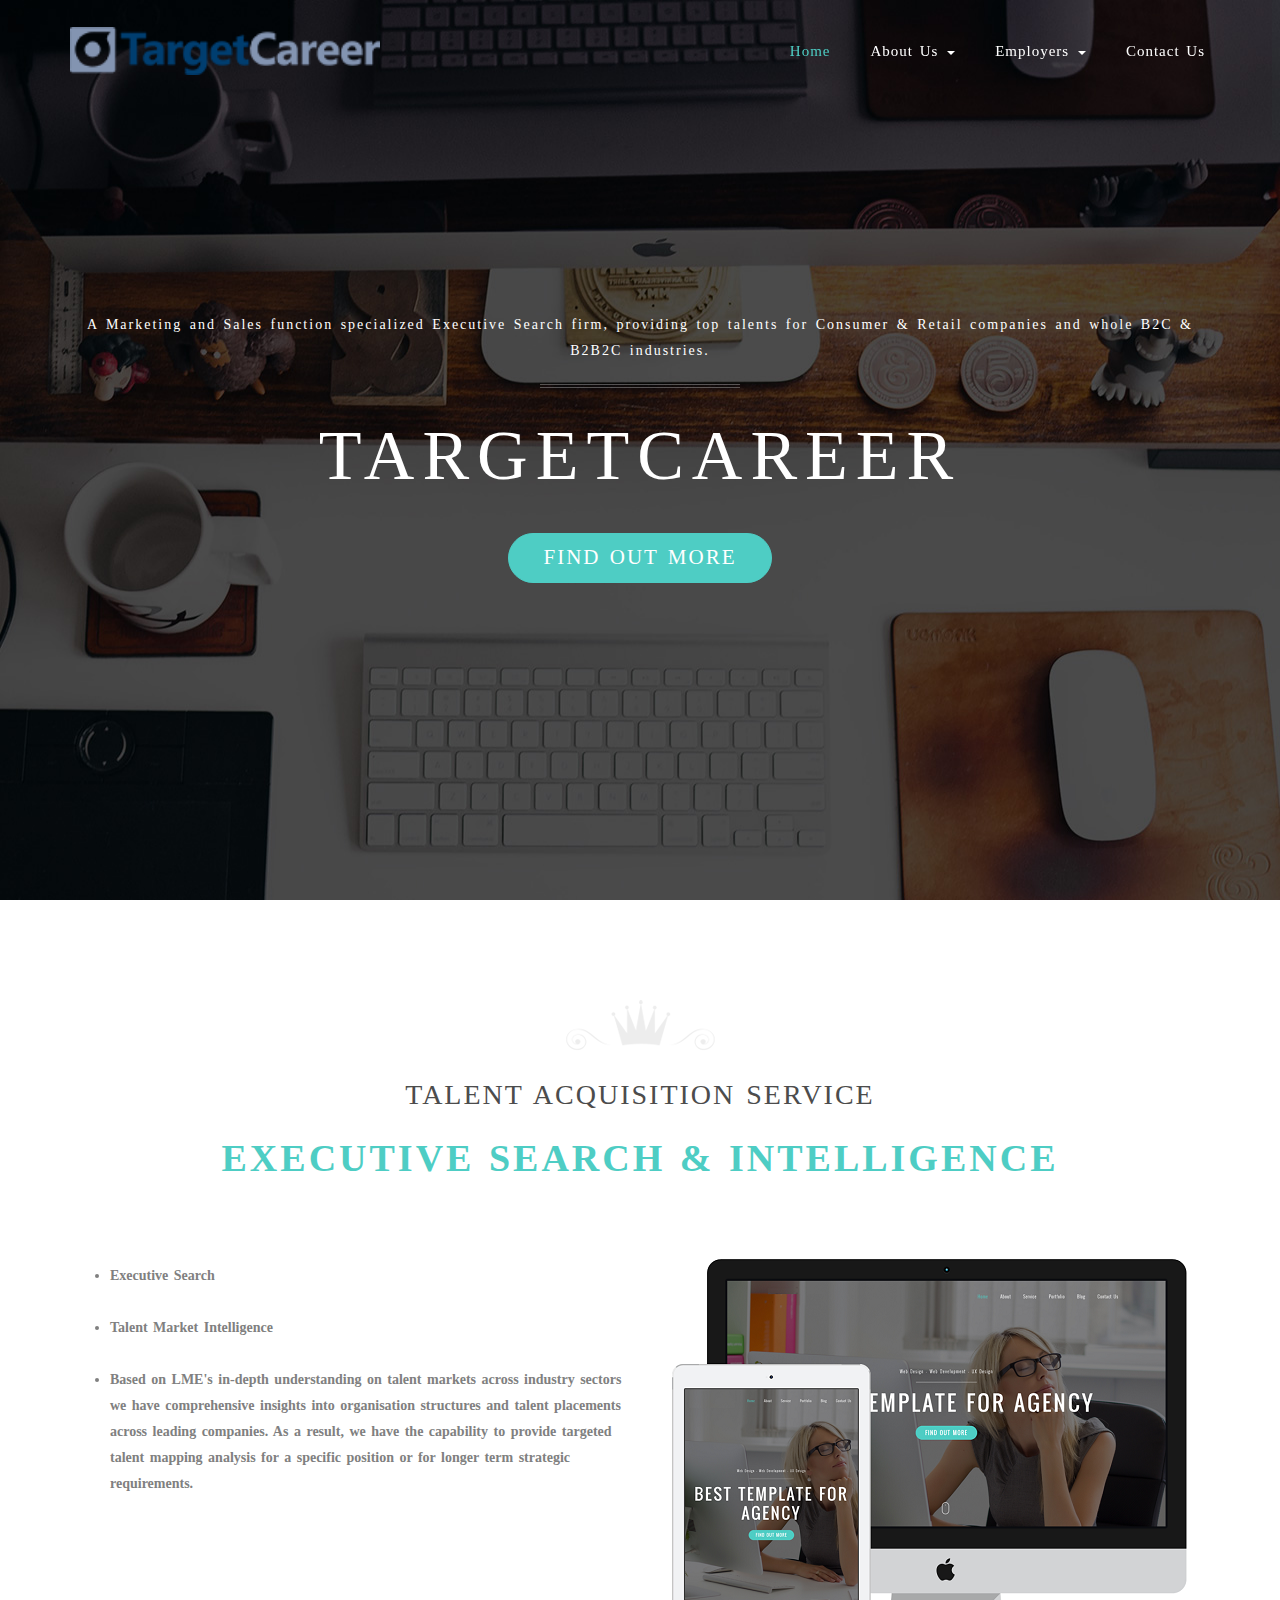
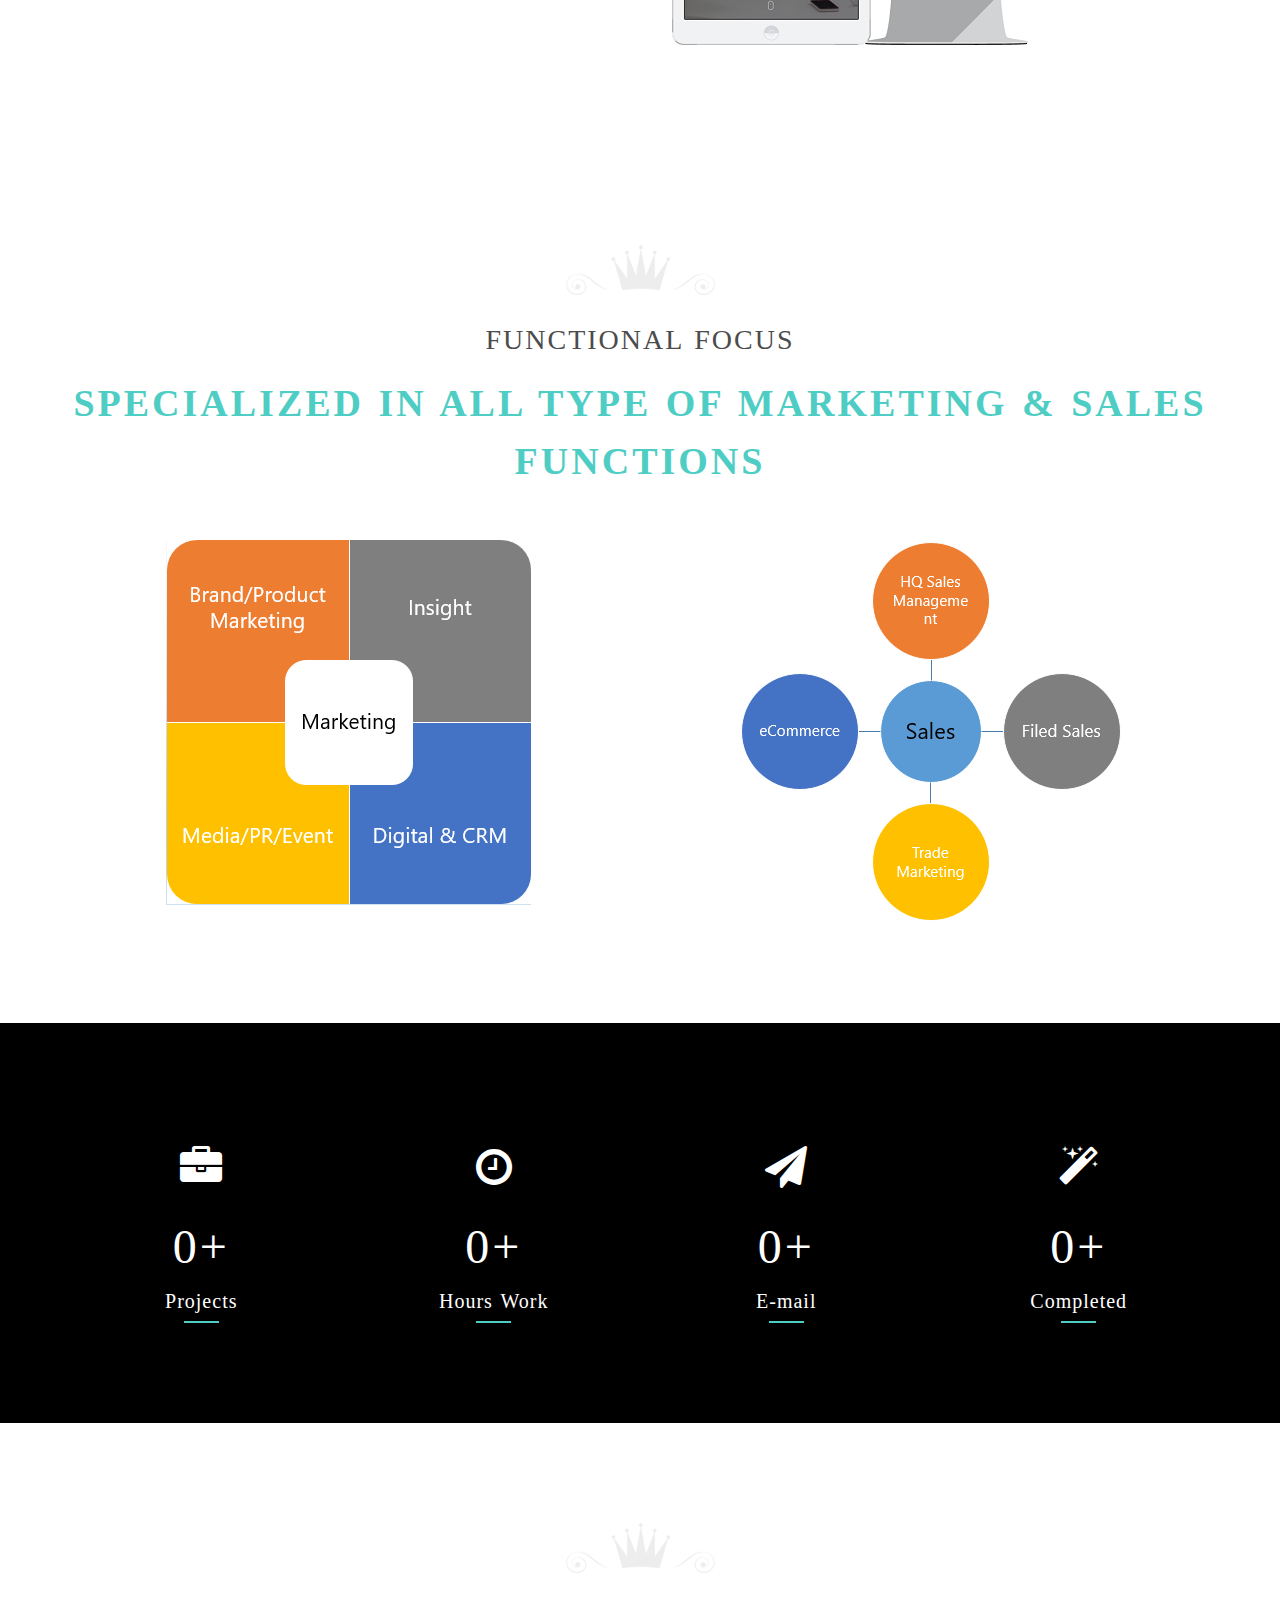
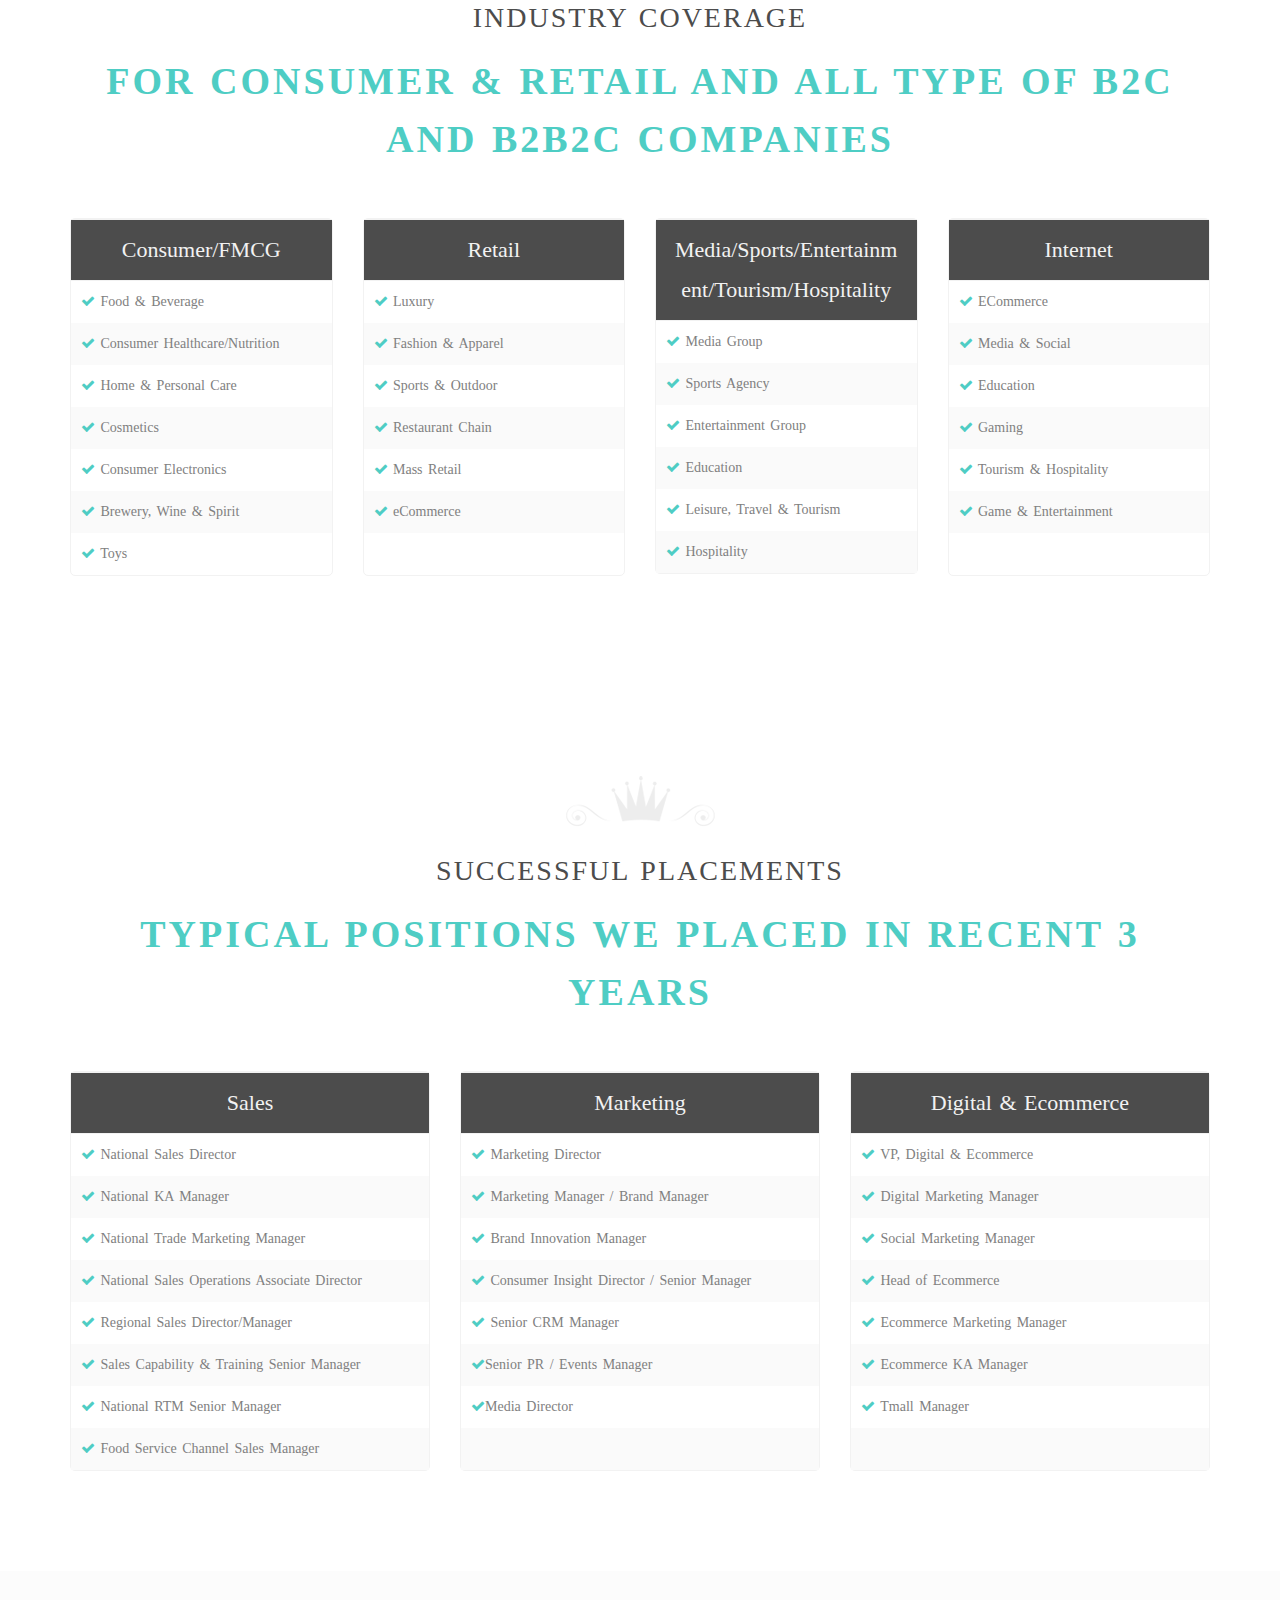
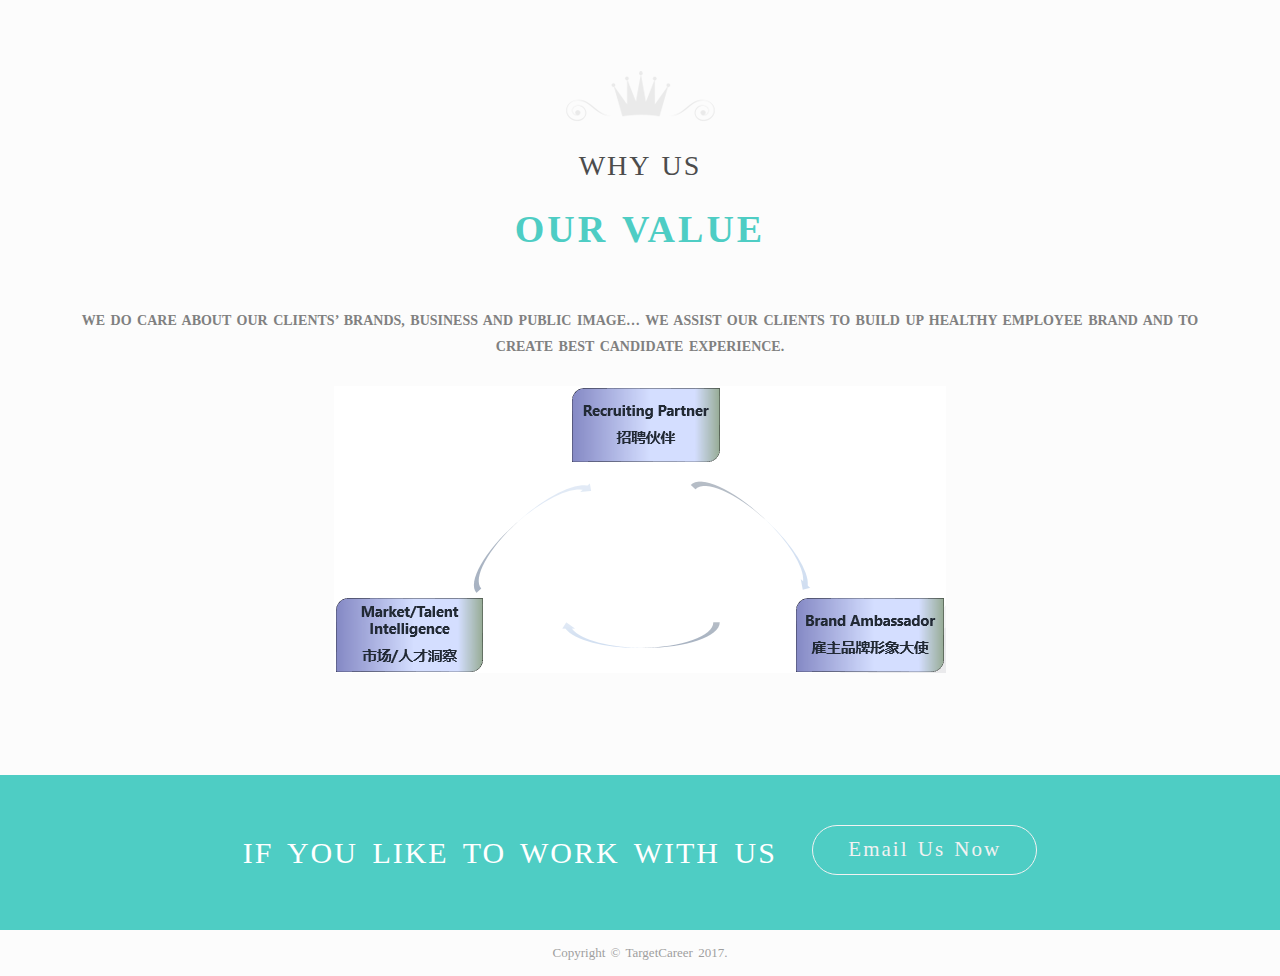
<file: service.html>
<!DOCTYPE html>
<html lang="en">

<head>
    <meta charset="utf-8">
    <meta http-equiv="X-UA-Compatible" content="IE=edge">
    <meta name="viewport" content="width=device-width, initial-scale=1">
    <title>Sept - StratUp Landing Page</title>

    <!--<link href='http://fonts.googleapis.com/css?family=Open+Sans:400,800italic,800,700italic,700,600italic,400italic,600,300italic,300|Oswald:400,300,700'
	 rel='stylesheet' type='text/css'>-->
    <!-- Bootstrap -->
    <link href="css/bootstrap.min.css" rel="stylesheet">
    <link href="css/font-awesome.min.css" rel="stylesheet">


    <link href="css/owl.carousel.css" rel="stylesheet">
    <link href="css/owl.theme.css" rel="stylesheet">
    <link href="css/owl.transitions.css" rel="stylesheet">

    <link href="css/style.css" rel="stylesheet">



    <!-- HTML5 shim and Respond.js for IE8 support of HTML5 elements and media queries -->
    <!-- WARNING: Respond.js doesn't work if you view the page via file:// -->
    <!--[if lt IE 9]>
		<script src="js/html5shiv.min.js"></script>
		<script src="js/respond.min.js"></script>
		<![endif]-->
</head>

<body data-spy="scroll" data-target=".main-nav">

    <header class="st-navbar">
        <nav class="navbar navbar-default navbar-fixed-top clearfix" role="navigation">
            <div class="container">
                <!-- Brand and toggle get grouped for better mobile display -->
                <div class="navbar-header">
                    <button type="button" class="navbar-toggle collapsed" data-toggle="collapse" data-target="#sept-main-nav">
                        <span class="sr-only">Toggle navigation</span>
                        <span class="icon-bar"></span>
                        <span class="icon-bar"></span>
                        <span class="icon-bar"></span>
                    </button>
                    <a class="navbar-brand" href="#">
                        <img src="photos/logo4.png" alt="" class="img-responsive">
                    </a>
                </div>

                <!-- Collect the nav links, forms, and other content for toggling -->
                <div class="collapse navbar-collapse main-nav" id="sept-main-nav">
                    <ul class="nav navbar-nav navbar-right">
                        <li>
                            <a href="#home">Home</a>
                        </li>
                        <li class="dropdown">
                            <a class="a-drop-down dropdown-toggle" data-toggle="dropdown" href="#">About Us
                                <b class="caret"></b>
                            </a>

                            <ul class="dropdown-menu">
                                <li class="active">
                                    <a href="index.html#about">Who We Are</a>
                                </li>
                                <li>
                                    <a href="index.html#team">The Management Team</a>
                                </li>
                                <li>
                                    <a href="index.html#service">Work with us</a>
                                </li>
                            </ul>
                        </li>
                        <li>
                            <a class="a-drop-down dropdown-toggle" data-toggle="dropdown" href="#">Employers
                                <b class="caret"></b>
                            </a>
                            <ul class="dropdown-menu">
                                <li class="active">
                                    <a href="#service">Talent Acquisition Service</a>
                                </li>
                                <li>
                                    <a href="#focus">Functional Focus</a>
                                </li>
                                <li>
                                    <a href="#pricing">Industry Coverage</a>
                                </li>
                                <li>
                                    <a href="#case">Successful Cases</a>
                                </li>
                                <li>
                                    <a href="#our">Our Value</a>
                                </li>
                            </ul>
                        </li>
                        <!--
						<li>
							<a href="#portfolio">Portfolio</a>
						</li>
						<li>
							<a href="#pricing">Pricing</a>
						</li>
						<li>
							<a href="#blog">Blog</a>
						</li>-->
                        <li>
                            <a href="contact.html#contact">Contact Us</a>
                        </li>
                    </ul>
                </div>
                <!-- /.navbar-collapse -->
            </div>
        </nav>
    </header>

    <section class="home" id="home" data-stellar-background-ratio="0.4">
        <div class="container">
            <div class="row">
                <div class="col-md-12">
                    <div class="st-home-unit">
                        <div class="hero-txt">
                            <p class="hero-work">A Marketing and Sales function specialized Executive Search firm, providing top talents for Consumer
                                & Retail companies and whole B2C & B2B2C industries.
                            </p>
                            <h2 class="hero-title">TargetCareer</h2>
                            <!-- <p class="hero-sub-title">We Provide Hight Quality Bootstrap Template</p> -->
                            <!-- <a href="#" class="btn btn-default btn-lg left-btn">Purchase Now</a> -->
                            <a href="index.html#about" class="btn btn-main btn-lg">Find Out More</a>
                        </div>

                    </div>
                </div>
            </div>
        </div>
        <!--<div class="mouse-icon">
			<div class="wheel"></div>
		</div>-->
    </section>
    <section class="service" id="service">
        <div class="container">
            <div class="row">
                <div class="col-md-12">
                    <div class="section-title st-center">
                        <h3>TALENT ACQUISITION SERVICE</h3>
                        <p>Executive Search & Intelligence</p>
                    </div>
                    <div class="row">

                        <div class="col-md-6">
                            <br>
                            <ul>
                                <li>
                                    <p>
                                        <strong>Executive Search</strong>
                                    </p>
                                </li>
                                <li>
                                    <p>
                                        <strong>Talent Market Intelligence</strong>
                                    </p>
                                </li>
                                <li>
                                    <p>
                                        <strong>Based on LME's in-depth understanding on talent markets across industry sectors we
                                            have comprehensive insights into organisation structures and talent placements
                                            across leading companies. As a result, we have the capability to provide targeted
                                            talent mapping analysis for a specific position or for longer term strategic
                                            requirements.
                                        </strong>
                                    </p>
                                </li>
                            </ul>
                        </div>
                        <div class="col-md-6">
                            <img src="photos/feature1.png" alt="">
                        </div>
                    </div>
                </div>
            </div>
        </div>
    </section>
    <section class="service" id="focus">
        <div class="container">
            <div class="row">
                <div class="col-md-12">
                    <div class="section-title st-center">
                        <h3>FUNCTIONAL FOCUS</h3>
                        <p>Specialized in all type of Marketing & Sales Functions</p>
                    </div>
                    <div class="row">

                        <div class="col-md-6">
                            <center>
                                <img src="photos/focus1.png" alt="">                           
                            </center>
                        </div>
                        <div class="col-md-6">
                            <center>
                                <img src="photos/focus2.png" alt="">
                            </center>
                        </div>
                    </div>
                </div>
            </div>
        </div>
    </section>
    <section class="funfacts" data-stellar-background-ratio="0.4">
        <div class="container">
            <div class="row">
                <div class="col-md-3">
                    <div class="funfact">
                        <div class="st-funfact-icon">
                            <i class="fa fa-briefcase"></i>
                        </div>
                        <div class="st-funfact-counter">
                            <span class="st-ff-count" data-from="0" data-to="25964" data-runit="1">0</span>+</div>
                        <strong class="funfact-title">Projects</strong>
                    </div>
                    <!-- .funfact -->
                </div>
                <div class="col-md-3">
                    <div class="funfact">
                        <div class="st-funfact-icon">
                            <i class="fa fa-clock-o"></i>
                        </div>
                        <div class="st-funfact-counter">
                            <span class="st-ff-count" data-from="0" data-to="35469" data-runit="1">0</span>+</div>
                        <strong class="funfact-title">Hours Work</strong>
                    </div>
                    <!-- .funfact -->
                </div>
                <div class="col-md-3">
                    <div class="funfact">
                        <div class="st-funfact-icon">
                            <i class="fa fa-send"></i>
                        </div>
                        <div class="st-funfact-counter">
                            <span class="st-ff-count" data-from="0" data-to="86214" data-runit="1">0</span>+</div>
                        <strong class="funfact-title">E-mail</strong>
                    </div>
                    <!-- .funfact -->
                </div>
                <div class="col-md-3">
                    <div class="funfact">
                        <div class="st-funfact-icon">
                            <i class="fa fa-magic"></i>
                        </div>
                        <div class="st-funfact-counter">
                            <span class="st-ff-count" data-from="0" data-to="3647" data-runit="1">0</span>+</div>
                        <strong class="funfact-title">Completed</strong>
                    </div>
                    <!-- .funfact -->
                </div>
            </div>
        </div>
    </section>

    <section class="pricing" id="pricing">
        <div class="container">
            <div class="row">
                <div class="col-md-12">
                    <div class="section-title st-center">
                        <h3>INDUSTRY COVERAGE</h3>
                        <p>For consumer & retail and all type of B2C and B2B2C companies</p>
                    </div>
                </div>
            </div>
            <div class="row">
                <div class="col-md-3">
                    <div class="pricing-table">
                        <div class="pricing-header">
                            <div class="pt-name">Consumer/FMCG</div>
                        </div>
                        <div class="pricing-body">
                            <ul>
                                <li>
                                    <i class="fa fa-check"></i> Food & Beverage
                                </li>
                                <li>
                                    <i class="fa fa-check"></i> Consumer Healthcare/Nutrition
                                </li>
                                <li>
                                    <i class="fa fa-check"></i> Home & Personal Care
                                </li>
                                <li>
                                    <i class="fa fa-check"></i> Cosmetics
                                </li>
                                <li>
                                    <i class="fa fa-check"></i> Consumer Electronics
                                </li>
                                <li>
                                    <i class="fa fa-check"></i> Brewery, Wine & Spirit

                                </li>
                                <li>
                                    <i class="fa fa-check"></i> Toys
                                </li>
                            </ul>
                        </div>
                        <!--<div class="pricing-footer">
                            <a href="#" class="btn btn-default">Purchase</a>
                        </div>-->
                    </div>
                </div>
                <div class="col-md-3">
                    <div class="pricing-table">
                        <div class="pricing-header">
                            <div class="pt-name">Retail
                                <br>
                            </div>
                        </div>
                        <div class="pricing-body">
                            <ul>
                                <li>
                                    <i class="fa fa-check"></i> Luxury
                                </li>
                                <li>
                                    <i class="fa fa-check"></i> Fashion & Apparel
                                </li>
                                <li>
                                    <i class="fa fa-check"></i> Sports & Outdoor
                                </li>
                                <li>
                                    <i class="fa fa-check"></i> Restaurant Chain
                                </li>
                                <li>
                                    <i class="fa fa-check"></i> Mass Retail
                                </li>
                                <li>
                                    <i class="fa fa-check"></i> eCommerce
                                </li>
                                <li>&nbsp;</li>
                            </ul>
                        </div>
                        <!--<div class="pricing-footer">
                            <a href="#" class="btn btn-default">Purchase</a>
                        </div>-->
                    </div>
                </div>
                <div class="col-md-3">
                    <div class="pricing-table">
                        <div class="pricing-header">
                            <div class="pt-name">Media/Sports/Entertainm
                                <br>ent/Tourism/Hospitality
                            </div>
                        </div>
                        <div class="pricing-body">
                            <ul>
                                <li>
                                    <i class="fa fa-check"></i> Media Group
                                </li>
                                <li>
                                    <i class="fa fa-check"></i> Sports Agency
                                </li>
                                <li>
                                    <i class="fa fa-check"></i> Entertainment Group
                                </li>
                                <li>
                                    <i class="fa fa-check"></i> Education
                                </li>
                                <li>
                                    <i class="fa fa-check"></i> Leisure, Travel & Tourism
                                </li>
                                <li>
                                    <i class="fa fa-check"></i> Hospitality
                                </li>

                            </ul>
                        </div>
                        <!--<div class="pricing-footer">
                            <a href="#" class="btn btn-main">Purchase</a>
                        </div>-->
                    </div>
                </div>
                <div class="col-md-3">
                    <div class="pricing-table">
                        <div class="pricing-header">
                            <div class="pt-name">Internet
                            </div>
                        </div>
                        <div class="pricing-body">
                            <ul>
                                <li>
                                    <i class="fa fa-check"></i> ECommerce </li>
                                <li>
                                    <i class="fa fa-check"></i> Media & Social
                                </li>
                                <li>
                                    <i class="fa fa-check"></i> Education
                                </li>
                                <li>
                                    <i class="fa fa-check"></i> Gaming
                                </li>
                                <li>
                                    <i class="fa fa-check"></i> Tourism & Hospitality</li>
                                <li>
                                    <i class="fa fa-check"></i> Game & Entertainment </li>
                                <li>
                                    &nbsp;</li>
                            </ul>
                        </div>
                        <!--<div class="pricing-footer">
                            <a href="#" class="btn btn-default">Purchase</a>
                        </div>-->
                    </div>
                </div>
            </div>
        </div>
    </section>

    <section class="pricing" id="case">
        <div class="container">
            <div class="row">
                <div class="col-md-12">
                    <div class="section-title st-center">
                        <h3>Successful Placements </h3>
                        <p>Typical positions we placed in recent 3 years </p>
                    </div>
                </div>
            </div>
            <div class="row">
                <div class="col-md-4">
                    <div class="pricing-table">
                        <div class="pricing-header">
                            <div class="pt-name">Sales</div>
                        </div>
                        <div class="pricing-body">
                            <ul>
                                <li>
                                    <i class="fa fa-check"></i> National Sales Director
                                </li>
                                <li>
                                    <i class="fa fa-check"></i> National KA Manager
                                </li>
                                <li>
                                    <i class="fa fa-check"></i> National Trade Marketing Manager
                                </li>
                                <li>
                                    <i class="fa fa-check"></i> National Sales Operations Associate Director
                                </li>
                                <li>
                                    <i class="fa fa-check"></i> Regional Sales Director/Manager
                                </li>
                                <li>
                                    <i class="fa fa-check"></i> Sales Capability & Training Senior Manager
                                </li>
                                <li>
                                    <i class="fa fa-check"></i> National RTM Senior Manager
                                </li>
                                <li>
                                    <i class="fa fa-check"></i> Food Service Channel Sales Manager
                                </li>
                            </ul>
                        </div>
                        <!--<div class="pricing-footer">
                                <a href="#" class="btn btn-default">Purchase</a>
                            </div>-->
                    </div>
                </div>
                <div class="col-md-4">
                    <div class="pricing-table">
                        <div class="pricing-header">
                            <div class="pt-name">Marketing
                                <br>
                            </div>
                        </div>
                        <div class="pricing-body">
                            <ul>
                                <li>
                                    <i class="fa fa-check"></i> Marketing Director
                                </li>
                                <li>
                                    <i class="fa fa-check"></i> Marketing Manager / Brand Manager
                                </li>
                                <li>
                                    <i class="fa fa-check"></i> Brand Innovation Manager
                                </li>
                                <li>
                                    <i class="fa fa-check"></i> Consumer Insight Director / Senior Manager
                                </li>
                                <li>
                                    <i class="fa fa-check"></i> Senior CRM Manager
                                </li>
                                <li>
                                    <i class="fa fa-check"></i>Senior PR / Events Manager
                                </li>
                                <li>
                                    <i class="fa fa-check"></i>Media Director
                                </li>
                                <li>&nbsp;
                                </li>
                            </ul>
                        </div>
                        <!--<div class="pricing-footer">
                                <a href="#" class="btn btn-default">Purchase</a>
                            </div>-->
                    </div>
                </div>
                <div class="col-md-4">
                    <div class="pricing-table">
                        <div class="pricing-header">
                            <div class="pt-name">Digital & Ecommerce
                            </div>
                        </div>
                        <div class="pricing-body">
                            <ul>
                                <li>
                                    <i class="fa fa-check"></i> VP, Digital & Ecommerce

                                </li>
                                <li>
                                    <i class="fa fa-check"></i> Digital Marketing Manager

                                </li>
                                <li>
                                    <i class="fa fa-check"></i> Social Marketing Manager

                                </li>
                                <li>
                                    <i class="fa fa-check"></i> Head of Ecommerce

                                </li>
                                <li>
                                    <i class="fa fa-check"></i> Ecommerce Marketing Manager

                                </li>
                                <li>
                                    <i class="fa fa-check"></i> Ecommerce KA Manager
                                </li>
                                <li>
                                    <i class="fa fa-check"></i> Tmall Manager
                                </li>
                                <li>
                                    &nbsp;
                                </li>
                            </ul>
                        </div>
                        <!--<div class="pricing-footer">
                                <a href="#" class="btn btn-main">Purchase</a>
                            </div>-->
                    </div>
                </div>
            </div>
        </div>
    </section>
    <section class="faq-sec" id="our">
        <div class="container">
            <div class="row">
                <div class="col-md-12">
                    <!-- <h2 class="tac">frequently asked questions</h2> -->
                    <div class="section-title st-center">
                        <h3>WHY US </h3>
                        <p>OUR VALUE
                        </p>
                    </div>
                </div>
            </div>
            <div class="row">
                <div class="col-md-12">
                    <center>
                        <p>
                            <strong>WE DO CARE ABOUT OUR CLIENTS’ BRANDS, BUSINESS AND PUBLIC IMAGE… WE ASSIST OUR CLIENTS TO BUILD
                                UP HEALTHY EMPLOYEE BRAND AND TO CREATE BEST CANDIDATE EXPERIENCE.</strong>
                        </p>
                        <img src="photos/ourvalue.png">
                        <br>
                        <br>
                        <br>
                    </center>
                </div>
            </div>
        </div>
    </section>
    <section class="call-us">
        <div class="container">
            <div class="row">
                <div class="col-md-12">
                    <h3>If you like to work with us</h3>
                    <a href="mailto:Crystal.Zhang@targetcareer.cn" class="btn btn-default-o btn-lg">Email Us Now</a>
                </div>
            </div>
        </div>
    </section>
    <footer class="site-footer">
        <div class="container">
            <div class="row">
                <div class="col-md-12">
                    Copyright &copy; TargetCareer 2017.
                </div>
            </div>
        </div>
    </footer>

    <!-- jQuery (necessary for Bootstrap's JavaScript plugins) -->
    <script src="js/jquery.min.js"></script>
    <!-- Include all compiled plugins (below), or include individual files as needed -->
    <script src="js/bootstrap.min.js"></script>
    <script src="js/jquery.easing.min.js"></script>
    <script src="js/jquery.stellar.js"></script>
    <script src="js/jquery.appear.js"></script>
    <script src="js/jquery.nicescroll.min.js"></script>
    <script src="js/jquery.countTo.js"></script>
    <script src="js/jquery.shuffle.modernizr.js"></script>
    <script src="js/jquery.shuffle.js"></script>
    <script src="js/owl.carousel.js"></script>
    <script src="js/jquery.ajaxchimp.min.js"></script>
    <script src="js/script.js"></script>
</body>

</html>
</file>
<file: css/style.css>
/*
 * Sept - Free Bootstrap 3 Theme/Landing page
 * Author: CantoThemes
 * License: Attribution-NonCommercial CC BY-NC 
 * License URL: https://creativecommons.org/licenses/by-nc/4.0/
 * 
 * -------------------------------------------------------------------
 * This theme under "Attribution-NonCommercial CC BY-NC". You can't remove footer credit link.
 */
body {
  font-family: "Open Sans";
  color: #808080;
  font-weight: 400;
  font-size: 14px;
  line-height: 26px;
  word-spacing: 2px;
  -webkit-font-smoothing: antialiased;
}
p {
  margin-bottom: 26px;
}

a {
  color: #4ecdc4;
  text-decoration: none !important;
  -webkit-transition: color 0.3s;
          transition: color 0.3s;
}

.a-drop-down:hover,
a:hover {
  color: #4c4c4c;
}

h1,
h2,
h3,
h4,
h5,
h6 {
  font-family: "Oswald";
  color: #4c4c4c;
  letter-spacing: 1px;
  font-weight: 400;
}
.form-control {
  border-radius: 2px !important;
  padding: 15px 20px !important;
  height: auto;
  border-color: #e5e5e5 !important;
  box-shadow: none !important;
}
.form-control:focus {
  border-color: #4ecdc4 !important;
}
.mb250 {
  margin-bottom: 250px !important;
}
.mb245 {
  margin-bottom: 245px !important;
}
.mb240 {
  margin-bottom: 240px !important;
}
.mb235 {
  margin-bottom: 235px !important;
}
.mb230 {
  margin-bottom: 230px !important;
}
.mb225 {
  margin-bottom: 225px !important;
}
.mb220 {
  margin-bottom: 220px !important;
}
.mb215 {
  margin-bottom: 215px !important;
}
.mb210 {
  margin-bottom: 210px !important;
}
.mb205 {
  margin-bottom: 205px !important;
}
.mb200 {
  margin-bottom: 200px !important;
}
.mb195 {
  margin-bottom: 195px !important;
}
.mb190 {
  margin-bottom: 190px !important;
}
.mb185 {
  margin-bottom: 185px !important;
}
.mb180 {
  margin-bottom: 180px !important;
}
.mb175 {
  margin-bottom: 175px !important;
}
.mb170 {
  margin-bottom: 170px !important;
}
.mb165 {
  margin-bottom: 165px !important;
}
.mb160 {
  margin-bottom: 160px !important;
}
.mb155 {
  margin-bottom: 155px !important;
}
.mb150 {
  margin-bottom: 150px !important;
}
.mb145 {
  margin-bottom: 145px !important;
}
.mb140 {
  margin-bottom: 140px !important;
}
.mb135 {
  margin-bottom: 135px !important;
}
.mb130 {
  margin-bottom: 130px !important;
}
.mb125 {
  margin-bottom: 125px !important;
}
.mb120 {
  margin-bottom: 120px !important;
}
.mb115 {
  margin-bottom: 115px !important;
}
.mb110 {
  margin-bottom: 110px !important;
}
.mb105 {
  margin-bottom: 105px !important;
}
.mb100 {
  margin-bottom: 100px !important;
}
.mb95 {
  margin-bottom: 95px !important;
}
.mb90 {
  margin-bottom: 90px !important;
}
.mb85 {
  margin-bottom: 85px !important;
}
.mb80 {
  margin-bottom: 80px !important;
}
.mb75 {
  margin-bottom: 75px !important;
}
.mb70 {
  margin-bottom: 70px !important;
}
.mb65 {
  margin-bottom: 65px !important;
}
.mb60 {
  margin-bottom: 60px !important;
}
.mb55 {
  margin-bottom: 55px !important;
}
.mb50 {
  margin-bottom: 50px !important;
}
.mb45 {
  margin-bottom: 45px !important;
}
.mb40 {
  margin-bottom: 40px !important;
}
.mb35 {
  margin-bottom: 35px !important;
}
.mb30 {
  margin-bottom: 30px !important;
}
.mb25 {
  margin-bottom: 25px !important;
}
.mb20 {
  margin-bottom: 20px !important;
}
.mb15 {
  margin-bottom: 15px !important;
}
.mb10 {
  margin-bottom: 10px !important;
}
.mb5 {
  margin-bottom: 5px !important;
}
.no-padding {
  padding: 0 !important;
}
.float-nan {
  float: none;
}
.copyrights{
	text-indent:-9999px;
	height:0;
	line-height:0;
	font-size:0;
	overflow:hidden;
}
.img-responsive {
  display: inline-block;
  *display: inline;
  *zoom: 1;
}
.btn {
  font-family: "Oswald";
  font-size: 16px;
  letter-spacing: 1px;
  border-radius: 40px;
  padding: 8px 30px;
  margin-bottom: 5px;
  -webkit-transition: color 0.3s, background-color 0.3s, border-color 0.3s;
          transition: color 0.3s, background-color 0.3s, border-color 0.3s;
}
.btn.btn-lg {
  padding: 10px 35px;
  letter-spacing: 2px;
  font-size: 21px;
}
.btn.btn-sm {
  padding: 7px 20px;
  font-size: 14px;
}
.btn.btn-xs {
  padding: 5px 15px;
  font-size: 12px;
}
.btn-default {
  color: #676767;
  border-color: #e5e5e5;
}
.btn-default:hover {
  color: #fff;
  background-color: #4ecdc4;
  border-color: #4ecdc4;
}
.btn-default-o {
  color: #f2f2f2;
  border-color: #f2f2f2;
  background-color: transparent;
}
.btn-default-o:hover {
  color: #4ecdc4;
  background-color: #fff;
  border-color: #fff;
}
.btn-main-o {
  color: #4ecdc4;
  border-color: #4ecdc4;
  background-color: transparent;
}
.btn-main-o:hover {
  color: #fff;
  background-color: #4ecdc4;
  border-color: #4ecdc4;
}
.btn-dark-o {
  color: #4c4c4c;
  border-color: #4c4c4c;
  background-color: transparent;
}
.btn-dark-o:hover {
  color: #fff;
  background-color: #4c4c4c;
  border-color: #4c4c4c;
}
.btn-dark {
  color: #fff;
  background-color: #4c4c4c;
  border-color: #4c4c4c;
}
.btn-dark:hover,
.btn-dark:focus,
.btn-dark:active {
  background-color: #333333;
  border-color: #333333;
  color: #fff;
}
.btn-main {
  color: #fff;
  background-color: #4ecdc4;
  border-color: #4ecdc4;
}
.btn-main:hover,
.btn-main:focus,
.btn-main:active {
  background-color: #33b5ac;
  border-color: #33b5ac;
  color: #fff;
}
.btn-link {
  font-weight: 400;
  color: #4ecdc4;
}
.btn-link:hover,
.btn-link:focus,
.btn-link:active {
  color: #4c4c4c;
  text-decoration: none;
}
.section-title {
  margin-bottom: 50px;
}
.section-title h3 {
  font-family: "Oswald";
  text-transform: uppercase;
  color: #4c4c4c;
  font-weight: 400;
  letter-spacing: 2px;
  font-size: 28px;
  line-height: 48px;
  display: inline-block;
  *display: inline;
  *zoom: 1;
  clear: both;
  position: relative;
  padding: 0 10px;
}
.section-title p {
  font-family: "Oswald";
  text-transform: uppercase;
  color: #4ecdc4;
  font-size: 38px;
  line-height: 58px;
  font-weight: 700;
  letter-spacing: 3px;
}
.section-title.st-center {
  text-align: center;
}
.section-title.st-center:before {
  margin: auto;
}
.section-title:before {
  content: "";
  display: block;
  width: 150px;
  height: 51px;
  background-image: url(../images/title-top.png);
  background-repeat: no-repeat;
}
.bottom-line {
  margin-bottom: 20px;
}
.bottom-line:after {
  content: "";
  display: block;
  width: 50px;
  height: 2px;
  background-color: #4ecdc4;
  margin-top: 5px;
}
.tooltip.top .tooltip-arrow {
  bottom: 1px;
}
.tac {
  text-align: center;
}
.nicescroll-rails {
  background: rgba(0, 0, 0, 0.1);
  width: 5px;
  z-index: 9999 !important;
}
.nicescroll-rails:hover {
  opacity: 1 !important;
}
.nicescroll-rails > div {
  background: #4ecdc4 !important;
}
/* ---------------------------------------------- /*
 * Mouse animate icon
/* ---------------------------------------------- */
.mouse-icon {
  position: absolute;
  left: 50%;
  bottom: 40px;
  border: 2px solid #fff;
  border-radius: 16px;
  height: 40px;
  width: 24px;
  margin-left: -15px;
  display: block;
  z-index: 10;
  opacity: 0.7;
}
.mouse-icon .wheel {
  -webkit-animation-name: drop;
  -webkit-animation-duration: 1s;
  -webkit-animation-timing-function: linear;
  -webkit-animation-delay: 0s;
  -webkit-animation-iteration-count: infinite;
  -webkit-animation-play-state: running;
  -webkit-animation-name: drop;
          animation-name: drop;
  -webkit-animation-duration: 1s;
          animation-duration: 1s;
  -webkit-animation-timing-function: linear;
          animation-timing-function: linear;
  -webkit-animation-delay: 0s;
          animation-delay: 0s;
  -webkit-animation-iteration-count: infinite;
          animation-iteration-count: infinite;
  -webkit-animation-play-state: running;
          animation-play-state: running;
}
.mouse-icon .wheel {
  position: relative;
  border-radius: 10px;
  background: #fff;
  width: 2px;
  height: 6px;
  top: 4px;
  margin-left: auto;
  margin-right: auto;
}
@-webkit-keyframes drop {
  0% {
    top: 5px;
    opacity: 0;
  }
  30% {
    top: 10px;
    opacity: 1;
  }
  100% {
    top: 25px;
    opacity: 0;
  }
}
@keyframes drop {
  0% {
    top: 5px;
    opacity: 0;
  }
  30% {
    top: 10px;
    opacity: 1;
  }
  100% {
    top: 25px;
    opacity: 0;
  }
}
.home {
  background-image: url(../images/hero-img9.jpg);
  background-position: top center;
  background-attachment: fixed;
  background-repeat: no-repeat;
  background-size: cover;
  background-color: #000;
  padding: 100px 0;
  position: relative
  /* Temp CSS */
  /* Temp CSS End */
}
.home .st-brand {
  text-align: center;
  margin-bottom: 50px;
}
.home .st-home-unit {
  position: relative;
}
.home .hero-txt {
  color: #fff;
  text-align: center;
}
.home .hero-txt .hero-title {
  font-family: "Oswald";
  color: #fff;
  text-transform: uppercase;
  font-size: 70px;
  line-height: 85px;
  font-weight: 400;
  letter-spacing: 8px;
  word-spacing: 4px;
  margin-bottom: 15px;
  margin-top: 5px;
  padding: 20px 10px;
}
.home .hero-txt .hero-work {
  font-family: "Oswald";
  font-weight: 300;
  letter-spacing: 2px;
  margin-bottom: 0;
}
.home .hero-txt .hero-work:after {
  content: "";
  display: block;
  width: 200px;
  height: 4px;
  margin: 20px auto 0;
  background-color: transparent;
  border-width: 1px 0;
  border-style: solid;
  border-color: rgba(255, 255, 255, 0.3);
}
.home .hero-txt a.btn {
  text-transform: uppercase;
}
.home .hero-txt a.btn.left-btn {
  margin-right: 20px !important;
}
.home .hero-txt .hero-sub-title {
  font-family: "Oswald";
  font-size: 30px;
  letter-spacing: 5px;
  font-weight: 300;
  margin-bottom: 70px;
}
.home .hero-txt .hero-img {
  margin-top: 80px;
}
.st-highlight {
  color: #4ecdc4;
}
.navbar-default {
  background-color: transparent;
  border-width: 0;
  margin-bottom: 0 !important;
  height: 102px;
  -webkit-transition: background-color 0.3s, height 0.3s;
          transition: background-color 0.3s, height 0.3s;
}
.st-navbar-mini .navbar-default {
  background-color: rgba(40, 40, 40, 0.95);
  height: 60px;
}
.st-navbar-mini .navbar-default .navbar-brand {
  padding: 15px 15px;
}
.st-navbar-mini .navbar-default .navbar-brand img {
  height: 30px;
}
.st-navbar-mini .navbar-default .navbar-nav > li.active > a,
.st-navbar-mini .navbar-default .navbar-nav > li.active a:hover,
.st-navbar-mini .navbar-default .navbar-nav > li.active a:focus,
.st-navbar-mini .navbar-default .navbar-nav > li.active a:active {
  background-color: rgba(0, 0, 0, 0.5);
}
.navbar-brand {
  height: auto;
  padding: 27px 15px;
  -webkit-transition: padding 0.3s;
          transition: padding 0.3s;
}
.navbar-brand img {
  height: 48px;
  -webkit-transition: height 0.3s;
          transition: height 0.3s;
}
.navbar-nav > li > a {
  font-family: "Oswald";
  font-size: 15px;
  font-weight: 300;
  letter-spacing: 1px;
  padding-left: 20px;
  padding-right: 20px;
  color: #fff;
  -webkit-transition: color 0.3s, background-color 0.3s, padding 0.3s;
          transition: color 0.3s, background-color 0.3s, padding 0.3s;
}
.navbar-nav > li > a:hover,
.navbar-nav > li > a:focus,
.navbar-nav > li > a:active {
  color: #4ecdc4;
  outline-width: 0;
}
.navbar-nav > li.active > a,
.navbar-nav > li.active a:hover,
.navbar-nav > li.active a:focus,
.navbar-nav > li.active a:active {
  color: #4ecdc4;
}
.navbar-default .navbar-nav > li > a {
  color: #fff;
}
.navbar-default .navbar-nav > li.active > a,
.navbar-default .navbar-nav > li.active a:hover,
.navbar-default .navbar-nav > li.active a:focus,
.navbar-default .navbar-nav > li.active a:active {
  color: #4ecdc4;
  background-color: rgba(0, 0, 0, 0);
}
.navbar-default .navbar-nav > .open>a,
.navbar-default .navbar-nav > .open>a:hover,
.navbar-default .navbar-nav > .open> a:focus,
.navbar-default .navbar-nav > .open> a:active{
  color: #4ecdc4;
  background-color: rgba(0, 0, 0, 0);
}
.navbar-default .navbar-nav > li > a:hover,
.navbar-default .navbar-nav > li > a:focus {
  color: #4ecdc4;
}
.page-header {
  background-image: url(../images/hero-img14.png);
  background-position: top center;
  background-attachment: fixed;
  background-repeat: no-repeat;
  background-size: cover;
  background-color: #000;
  padding: 150px 0 100px;
  margin: 0;
  border-width: 0;
}
.page-header .page-title {
  color: #fff;
  text-transform: uppercase;
  font-size: 35px;
  line-height: 55px;
  letter-spacing: 5px;
  word-spacing: 4px;
}
.page-breadcrumb {
  background-color: #f7f7f7;
  background-color: #4ecdc4;
  color: #fff;
  box-shadow: inset 0 0 5px rgba(0, 0, 0, 0.01);
  border-botom: 1px solid #f2f2f2;
  padding: 20px 0;
}
.page-breadcrumb .breadcrumb {
  background-color: transparent;
  border-width: 0;
  border-radius: 0;
  margin-bottom: 0;
  color: #fff;
}
.page-breadcrumb .breadcrumb .active,
.page-breadcrumb .breadcrumb > li + li:before {
  color: #fff;
}
.page-breadcrumb .breadcrumb a {
  color: #fff;
}
.page-content {
  padding: 120px 0;
}
.about {
  padding: 100px 0 0;
}
.st-member {
  position: relative;
  overflow: hidden;
}
.st-member .st-member-info {
  width: 100%;
  height: 100%;
  padding: 25px 15px;
  position: absolute;
  top: 0;
  left: 0;
  text-align: left;
  background-color: rgba(254, 254, 254, 0.95);
  opacity: 0;
  -webkit-transform: scale(1);
      -ms-transform: scale(1);
          transform: scale(1);
  -webkit-transition: opacity 0.5s, -webkit-transform 0.5s;
          transition: opacity 0.5s, transform 0.5s;
}
.st-member .st-member-info .progress-bar {
  -webkit-transform-origin: left;
      -ms-transform-origin: left;
          transform-origin: left;
  -webkit-transform: scaleX(0);
      -ms-transform: scaleX(0);
          transform: scaleX(0);
  -webkit-transition: -webkit-transform 0.5s ease 0.2s;
          transition: transform 0.5s ease 0.2s;
}
.st-member .st-member-info .st-member-name {
  font-family: "Oswald";
  display: block;
  color: #4c4c4c;
  font-size: 30px;
  line-height: 50px;
  font-weight: 400;
  letter-spacing: 3px;
  margin-bottom: 20px;
}
.st-member .st-member-info .st-member-name:after {
  content: '';
  display: block;
  height: 2px;
  width: 98%;
  background-color: #4ecdc4;
  margin: 0 auto auto 0;
}
.st-member .st-member-info .st-member-pos {
  display: block;
  font-family: "Oswald";
  font-size: 20px;
  line-height: 18px;
  font-weight: 300;
  letter-spacing: 3px;
  font-style: italic;
  margin-bottom: 40px;
}
.st-member .st-member-info .st-member-social {
  position: absolute;
  width: 100%;
  left: 0;
  bottom: 70px;
}
.st-member .st-member-info .st-member-social ul {
  margin: 0;
  padding: 0;
}
.st-member .st-member-info .st-member-social ul li {
  display: inline-block;
  *display: inline;
  *zoom: 1;
  margin: 0;
  padding: 0;
}
.st-member .st-member-info .st-member-social ul li a {
  display: block;
  width: 70px;
  line-height: 40px;
  text-align: center;
  font-size: 20px;
  color: #fff;
  border-radius: 30px;
  background-color: rgba(0, 0, 0, 0.7);
  opacity: 0;
  -webkit-transform: translateY(100px);
      -ms-transform: translateY(100px);
          transform: translateY(100px);
  -webkit-transition: background-color 0.3s, opacity 0.3s ease, -webkit-transform 0.5s ease;
          transition: background-color 0.3s, opacity 0.3s ease, transform 0.5s ease;
}
.st-member .st-member-info .st-member-social ul li a.facebook:hover {
  background-color: #3c5b9b;
}
.st-member .st-member-info .st-member-social ul li a.twitter:hover {
  background-color: #2daae1;
}
.st-member .st-member-info .st-member-social ul li a.dribbble:hover {
  background-color: #ea4c88;
}
.st-member:hover {
  cursor: pointer;
}
.st-member:hover .st-member-info {
  opacity: 1;
  -webkit-transform: scale(1);
      -ms-transform: scale(1);
          transform: scale(1);
}
.st-member:hover .st-member-info .st-member-social ul li a {
  opacity: 1;
  -webkit-transform: translateY(0);
      -ms-transform: translateY(0);
          transform: translateY(0);
}
.st-member:hover .st-member-info .st-member-social ul li a.facebook {
  -webkit-transition: background-color 0.3s, opacity 0.3s ease 0.2s, -webkit-transform 0.5s ease 0.2s;
          transition: background-color 0.3s, opacity 0.3s ease 0.2s, transform 0.5s ease 0.2s;
}
.st-member:hover .st-member-info .st-member-social ul li a.facebook:hover {
  background-color: #3c5b9b;
}
.st-member:hover .st-member-info .st-member-social ul li a.twitter {
  -webkit-transition: background-color 0.3s, opacity 0.3s ease 0.3s, -webkit-transform 0.5s ease 0.3s;
          transition: background-color 0.3s, opacity 0.3s ease 0.3s, transform 0.5s ease 0.3s;
}
.st-member:hover .st-member-info .st-member-social ul li a.twitter:hover {
  background-color: #2daae1;
}
.st-member:hover .st-member-info .st-member-social ul li a.dribbble {
  -webkit-transition: background-color 0.3s, opacity 0.3s ease 0.4s, -webkit-transform 0.5s ease 0.4s;
          transition: background-color 0.3s, opacity 0.3s ease 0.4s, transform 0.5s ease 0.4s;
}
.st-member:hover .st-member-info .st-member-social ul li a.dribbble:hover {
  background-color: #ea4c88;
}
.st-member:hover .st-member-info .skills .skill:nth-child(2) .progress-bar {
  -webkit-transition-delay: 0.3s;
          transition-delay: 0.3s;
}
.st-member:hover .st-member-info .skills .skill:nth-child(3) .progress-bar {
  -webkit-transition-delay: 0.4s;
          transition-delay: 0.4s;
}
.st-member:hover .st-member-info .skills .skill:nth-child(4) .progress-bar {
  -webkit-transition-delay: 0.5s;
          transition-delay: 0.5s;
}
.st-member:hover .st-member-info .skills .skill:nth-child(5) .progress-bar {
  -webkit-transition-delay: 0.6s;
          transition-delay: 0.6s;
}
.st-member:hover .progress-bar {
  -webkit-transform: scaleX(1);
      -ms-transform: scaleX(1);
          transform: scaleX(1);
}
.skill {
  text-align: left;
}
.skill strong {
  font-weight: 400;
}
.skill span {
  float: right;
}
.progress {
  height: 11px;
  padding: 0 3px;
  background-color: transparent;
  border: 1px solid #ededed;
  border-radius: 6px;
  box-shadow: none;
}
.progress-bar {
  height: 3px;
  margin-top: 3px;
  border-radius: 2px;
  position: relative;
  box-shadow: none;
  -webkit-transform-origin: left;
      -ms-transform-origin: left;
          transform-origin: left;
  -webkit-animation-name: process;
          animation-name: process;
  -webkit-animation-duration: 1s;
          animation-duration: 1s;
  -webkit-animation-timing-function: linear;
          animation-timing-function: linear;
  -webkit-animation-delay: 0.2s;
          animation-delay: 0.2s;
}
.progress-bar-sept {
  background-color: #4ecdc4;
}
@-webkit-keyframes process {
  0% {
    -webkit-transform: scaleX(0);
            transform: scaleX(0);
  }
  100% {
    -webkit-transform: scaleX(1);
            transform: scaleX(1);
  }
}
@keyframes process {
  0% {
    -webkit-transform: scaleX(0);
            transform: scaleX(0);
  }
  100% {
    -webkit-transform: scaleX(1);
            transform: scaleX(1);
  }
}
.funfacts {
  background-image: url(../images/funfact4.png);
  background-color: #000;
  background-position: center center;
  background-attachment: fixed;
  background-size: cover;
  padding: 100px 0;
}
.funfacts .funfact {
  font-family: "Oswald";
  text-align: center;
  color: #fff;
}
.funfacts .funfact .st-funfact-icon {
  font-size: 42px;
  line-height: 90px;
}
.funfacts .funfact .st-funfact-counter {
  font-size: 48px;
  line-height: 68px;
  letter-spacing: 3px;
}
.funfacts .funfact .funfact-title {
  font-size: 20px;
  line-height: 40px;
  letter-spacing: 1px;
  font-weight: 300;
}
.funfacts .funfact:after {
  content: '';
  display: block;
  width: 35px;
  height: 2px;
  background-color: #4ecdc4;
  margin: 0 auto;
}
.service {
  padding: 100px 0;
}
.st-feature {
  text-align: center;
}
.st-feature .st-feature-icon {
  width: 102px;
  line-height: 100px;
  font-size: 42px;
  color: #fff;
  margin: 0 auto 20px;
  background-color: #4ecdc4;
  border-radius: 50%;
  position: relative;
  -webkit-transform: rotate(0) scale(1);
      -ms-transform: rotate(0) scale(1);
          transform: rotate(0) scale(1);
  -webkit-transition: color 0.3s, border-color 0.3s, background-color 0.3s, -webkit-transform 0.3s;
          transition: color 0.3s, border-color 0.3s, background-color 0.3s, transform 0.3s;
}
.st-feature .st-feature-title {
  display: block;
  font-family: "Oswald";
  font-size: 25px;
  line-height: 45px;
  letter-spacing: 1px;
  font-weight: 400;
  color: #4c4c4c;
  margin-bottom: 10px;
}
.st-feature:hover .st-feature-icon {
  color: #4ecdc4;
  border-color: #4ecdc4;
  background-color: transparent;
  -webkit-transform: rotate(360deg) scale(1.8);
      -ms-transform: rotate(360deg) scale(1.8);
          transform: rotate(360deg) scale(1.8);
}
.features-desc {
  padding: 100px 0;
  background-color: #fcfcfc;
}
ul.styled-list li {
  list-style: none;
  padding-left: 0;
}
ul.styled-list li:before {
  content: '\f00c';
  font-family: 'FontAwesome';
  display: inline-block;
  margin-left: -1.5em;
  width: 1.5em;
  color: #4ecdc4;
}
ul.styled-list.list-caret li:before {
  content: '\f0da';
}
ul.styled-list.list-hand li:before {
  content: '\f0a4';
}
ul.styled-list.list-chevron li:before {
  content: '\f054';
}
ul.styled-list.list-times li:before {
  content: '\f00d';
}
ul.styled-list.list-star li:before {
  content: '\f006';
}
.call-2-acction {
  padding: 100px 0;
  background-image: url(../images/c2a.png);
  background-attachment: fixed;
  background-color: #000;
}
.c2a {
  max-width: 700px;
  margin: 0 auto;
  text-align: center;
  color: #fff !important;
}
.c2a h2 {
  color: #fff;
  font-size: 35px;
  font-weight: 400;
  text-transform: uppercase;
  letter-spacing: 3px;
}
.c2a h2:after {
  content: '';
  display: block;
  width: 80px;
  height: 1px;
  background-color: #4ecdc4;
  margin: 15px auto 20px;
}
.c2a p {
  margin-bottom: 40px;
}
.portfolio {
  padding: 100px 0 0;
}
.filter {
  text-align: center;
}
.filter .btn {
  font-weight: 400;
}
.filter input[type="radio"] {
  display: none;
}
.grid {
  width: 100%;
  padding: 0;
}
.grid figure {
  position: relative;
  float: left;
  overflow: hidden;
  background: #000;
  text-align: center;
  cursor: pointer;
  width: 33.33333333%;
  box-sizing: border-box;
}
.grid figure img {
  position: relative;
  display: block;
  min-height: 100%;
  max-width: 100%;
  opacity: 1;
  -webkit-transition: opacity 0.3s, -webkit-transform 0.3s cubic-bezier(0.645, 0.045, 0.355, 1);
          transition: opacity 0.3s, transform 0.3s cubic-bezier(0.645, 0.045, 0.355, 1);
}
.grid figure figcaption {
  color: #fff;
  text-transform: uppercase;
  font-size: 1.25em;
  -webkit-backface-visibility: hidden;
          backface-visibility: hidden;
}
.grid figure figcaption > a {
  z-index: 1000;
  position: absolute;
  right: 50%;
  bottom: 50px;
  margin-right: -67px;
  opacity: 0;
  -webkit-transform: translate3d(0, 60px, 0);
          transform: translate3d(0, 60px, 0);
  -webkit-transition: -webkit-transform 0.35s, opacity 0.35s;
          transition: transform 0.35s, opacity 0.35s;
}
.grid figure h2 {
  color: #fff;
  font-weight: 300;
  margin: 0;
  position: absolute;
  right: 30px;
  left: 30px;
  padding: 10px 0;
  top: 30px;
  opacity: 0;
  -webkit-transition: -webkit-transform 0.35s, opacity 0.35s;
          transition: transform 0.35s, opacity 0.35s;
  -webkit-transform: translate3d(0, 20px, 0);
          transform: translate3d(0, 20px, 0);
}
.grid figure h2::after {
  position: absolute;
  top: 100%;
  left: 50%;
  width: 80px;
  margin-left: -40px;
  height: 1px;
  background: #4ecdc4;
  content: '';
  -webkit-transform: translate3d(0, 40px, 0);
          transform: translate3d(0, 40px, 0);
  opacity: 0;
  -webkit-transition: opacity 0.35s, -webkit-transform 0.35s;
          transition: opacity 0.35s, transform 0.35s;
}
.grid figure h2 span {
  font-weight: 800;
}
.grid figure p {
  letter-spacing: 1px;
  font-size: 68.5%;
  margin: 0;
  position: absolute;
  right: 30px;
  left: 30px;
  padding: 10px 0;
  top: 100px;
  line-height: 1.5;
  -webkit-transform: translate3d(0, 50px, 0);
          transform: translate3d(0, 50px, 0);
  opacity: 0;
  -webkit-transition: opacity 0.35s, -webkit-transform 0.35s;
          transition: opacity 0.35s, transform 0.35s;
}
.grid figure:hover h2 {
  opacity: 1;
  -webkit-transform: translate3d(0, 0, 0);
          transform: translate3d(0, 0, 0);
}
.grid figure:hover h2::after {
  opacity: 1;
  -webkit-transform: translate3d(0, 0, 0);
          transform: translate3d(0, 0, 0);
}
.grid figure:hover img {
  opacity: 0.3;
  -webkit-transform: scale(1.2);
      -ms-transform: scale(1.2);
          transform: scale(1.2);
}
.grid figure:hover p {
  opacity: 1;
  -webkit-transform: translate3d(0, 0, 0);
          transform: translate3d(0, 0, 0);
}
.grid figure:hover figcaption > a {
  opacity: 1;
  -webkit-transform: translate3d(0, 0, 0);
          transform: translate3d(0, 0, 0);
}
.clients {
  padding: 100px 0;
}
.clients-carousel {
  margin: 0;
  padding: 0;
  list-style: none;
}
.clients-carousel li {
  padding: 0 20px;
  opacity: 0.8;
  -webkit-transition: opacity 0.3s;
          transition: opacity 0.3s;
}
.clients-carousel li:hover {
  opacity: 1;
}
.testimonials {
  padding: 100px 0;
  background-image: url(../images/testimonials.png);
  background-size: cover;
  background-attachment: fixed;
  background-color: #000;
  color: #fff;
}
.testimonial .testimonial-img {
  float: left;
  margin-right: 30px;
  position: relative;
}
.testimonial .testimonial-img:after {
  content: '';
  display: block;
  width: 40px;
  height: 40px;
  border-radius: 40px;
  background-color: #4ecdc4;
  position: absolute;
  bottom: 5%;
  left: 5%;
}
.testimonial .testimonial-img:before {
  font-family: "Oswald";
  content: '\201C';
  font-size: 40px;
  position: absolute;
  bottom: 1%;
  left: 12%;
  z-index: 99;
}
.testimonial .testimonial-img img {
  border-radius: 50%;
}
.testimonial blockquote {
  border-width: 0;
}
.testimonial blockquote p {
  font-style: italic;
  font-weight: 300;
}
.testimonial blockquote footer,
.testimonial blockquote small,
.testimonial blockquote .small {
  color: #fff;
}
.testimonials-carousel {
  max-width: 800px;
  margin: 0 auto;
}
.testimonials-carousel ul {
  margin: 0;
  padding: 0;
  list-style: none;
}
.testimonials-carousel ul li {
  margin: 0;
  padding: 0;
  display: block;
}
.pricing {
  padding: 100px 0;
}
.pricing-table {
  border: 1px solid #f2f2f2;
  border-radius: 5px;
  background-color: #fff;
}
.pricing-table .pricing-header .pt-price {
  font-family: "Oswald";
  color: #4c4c4c;
  font-size: 40px;
  line-height: 70px;
  font-weight: 400;
  text-align: center;
  padding: 10px 40px;
}
.pricing-table .pricing-header .pt-price small {
  font-size: 13px;
  color: #9a9a9a;
  font-weight: 300;
}
.pricing-table .pricing-header .pt-name {
  font-family: "Oswald";
  padding: 10px 10px;
  text-align: center;
  font-weight: 300;
  font-size: 22px;
  line-height: 40px;
  color: #f2f2f2;
  border-top: 1px solid #f2f2f2;
  border-bottom: 1px solid #f2f2f2;
  background-color: #4c4c4c;
}
.pricing-table .pricing-body ul {
  margin: 0;
  padding: 0;
  list-style: none;
}
.pricing-table .pricing-body ul li {
  padding: 8px 10px;
  margin: 0;
}
.pricing-table .pricing-body ul li:nth-child(even) {
  background-color: #fafafa;
}
.pricing-table .pricing-body ul li .fa-times {
  color: #ff6666;
}
.pricing-table .pricing-body ul li .fa-check {
  color: #4ecdc4;
}
.pricing-table .pricing-footer {
  text-align: center;
  padding: 15px 40px;
  border-top: 1px solid #f2f2f2;
}
.pricing-table.featured .pricing-header {
  position: relative;
  overflow: hidden;
}
.pricing-table.featured .pricing-header .pt-price {
  color: #4ecdc4;
}
.pricing-table.featured .pricing-header .pt-price small {
  color: #4ecdc4;
}
.pricing-table.featured .pricing-header .pt-name {
  color: #4ecdc4;
}
.pricing-table.featured .pricing-header .featured-text {
  font-family: "Oswald";
  font-size: 13px;
  line-height: 15px;
  letter-spacing: 1px;
  font-weight: 300;
  text-transform: uppercase;
  text-align: center;
  background-color: #4ecdc4;
  color: #fff;
  position: absolute;
  top: 22px;
  left: -28px;
  padding: 5px 0;
  width: 126px;
  -webkit-transform: rotate(-45deg);
      -ms-transform: rotate(-45deg);
          transform: rotate(-45deg);
}
.faq-sec {
  padding: 100px 0 50px;
  background-color: #fcfcfc;
}
.faq {
  margin-bottom: 50px;
}
.faq h3 {
  margin-bottom: 15px;
}
.faq h3 i {
  color: #4ecdc4;
}
.call-us {
  padding: 50px 0;
  background-color: #4ecdc4;
  text-align: center;
}
.call-us h3 {
  display: inline-block;
  *display: inline;
  *zoom: 1;
  color: #fff;
  text-transform: uppercase;
  font-size: 30px;
  line-height: 45px;
  vertical-align: middle;
  margin: 0 30px 0 0;
  letter-spacing: 2px;
  word-spacing: 5px;
}
.blog {
  padding: 100px 0;
}
.blog-post {
  border-bottom: 1px dotted #f2f2f2;
  margin-bottom: 60px;
}
.blog-post .author img {
  border-radius: 50%;
}
.blog-post .post-meta {
  margin-bottom: 10px;
  font-size: 13px;
}
.blog-post .post-meta a {
  font-weight: bold;
  color: #4c4c4c;
}
.blog-post .post-meta a:hover {
  color: #4ecdc4;
}
.blog-post .post-meta strong {
  color: #4c4c4c;
}
.blog-post .post-title {
  margin-top: 0;
  margin-bottom: 20px;
}
.blog-post .post-thumb {
  margin-bottom: 40px;
}
.blog-post .post-thumb img {
  border-radius: 10px;
}
.widgets {
  padding-left: 50px;
}
.widget {
  margin-bottom: 60px;
}
.widget ul {
  margin: 0;
  padding: 0;
  list-style: none;
}
.widget ul li {
  border-bottom: 1px solid #f2f2f2;
}
.widget ul li a {
  display: block;
  -webkit-transition: text-indent 0.3s, color 0.3s;
          transition: text-indent 0.3s, color 0.3s;
  padding: 5px 0;
}
.widget ul li a:hover {
  text-indent: 20px;
}
.widget ul li a:hover .badge {
  text-indent: 0;
  background-color: #4c4c4c;
}
.widget ul li .recent-post {
  padding: 10px 0;
}
.widget ul li .recent-post .post-thumb {
  display: block;
  float: left;
  margin-right: 15px;
}
.widget ul li .recent-post .post-thumb img {
  border-radius: 10px;
}
.widget ul li .recent-post .post-title {
  font-family: "Open Sans";
  font-weight: 600;
  letter-spacing: 0;
  font-size: 15px;
  margin: 0 0 5px;
}
.widget ul li .recent-post .post-title a {
  display: inline;
}
.widget ul li .recent-post .post-meta {
  font-size: 12px;
}
.widget ul li .recent-post .post-meta a {
  font-weight: bold;
  color: #4c4c4c;
}
.widget ul li .recent-post .post-meta a:hover {
  color: #4ecdc4;
}
.widget ul li .recent-post a {
  display: inline-block;
  *display: inline;
  *zoom: 1;
  padding: 0;
}
.widget ul li .recent-post a:hover {
  text-indent: 0;
}
.widget ul li .badge {
  font-size: 10px;
  font-weight: 300;
  vertical-align: middle;
  margin-top: 5px;
  text-indent: 0;
  background-color: #4ecdc4;
  -webkit-transition: background-color 0.3s;
          transition: background-color 0.3s;
}
.widget .widget-title {
  font-weight: 300;
  font-size: 28px;
  letter-spacing: 2px;
  text-transform: uppercase;
  margin-bottom: 20px;
}
.widget .tagcloud a {
  font-size: 13px;
  border-radius: 40px;
  color: #737373;
  display: inline-block;
  *display: inline;
  *zoom: 1;
  padding: 3px 20px;
  border-color: #e5e5e5;
  border-width: 1px;
  border-style: solid;
  margin-bottom: 6px;
  -webkit-transition: color 0.3s, background-color 0.3s, border-color 0.3s;
          transition: color 0.3s, background-color 0.3s, border-color 0.3s;
}
.widget .tagcloud a:hover {
  border-color: #4ecdc4;
  background-color: #4ecdc4;
  color: #fff;
}
.subscribe {
  padding: 120px 0;
  background-image: url(../images/subscribe2.png);
  background-size: cover;
  background-attachment: fixed;
  background-repeat: no-repeat;
  background-position: top center;
  background-color: #000;
}
.subscribe .subscribe-title {
  text-align: center;
  color: #fff;
  margin-bottom: 50px;
  font-size: 32px;
  text-transform: uppercase;
  font-weight: 300;
}
.subscribe .subscribe-or {
  font-family: "Oswald";
  color: #fff;
  text-align: center;
  font-size: 20px;
  padding: 30px 0;
  margin: 0;
  text-transform: uppercase;
}
.subscribe .subscribe-social {
  padding: 0;
  margin: 0;
  list-style: none;
  text-align: center;
}
.subscribe .subscribe-social li {
  padding: 0;
  margin: 0;
  margin-right: 5px;
  display: inline-block;
  *display: inline;
  *zoom: 1;
}
.subscribe-form {
  max-width: 500px;
  margin: 0 auto;
}
.subscribe-form .form-control {
  border-radius: 30px 2px 2px 30px !important;
  padding: 14px 20px 14px 30px !important;
}
.input-group .form-control {
  border-radius: 30px 2px 2px 30px !important;
  padding: 14px 20px 14px 30px !important;
}
a.social {
  font-family: "Oswald";
  letter-spacing: 1px;
  display: inline-block;
  background-color: #4ecdc4;
  color: #fff;
  padding: 8px 20px 8px 65px;
  border-radius: 50px;
  position: relative;
  overflow: hidden;
  -webkit-transition: background-color 0.3s, text-indent 0.3s, padding 0.3s;
          transition: background-color 0.3s, text-indent 0.3s, padding 0.3s;
}
a.social i {
  display: block;
  background-color: #31ada4;
  width: 50px;
  height: 42px;
  line-height: 42px;
  font-size: 17px;
  border-radius: 50px 0 0 50px;
  position: absolute;
  left: 0;
  top: 0;
  text-indent: 10px;
  -webkit-transition: text-indent 0.3s;
          transition: text-indent 0.3s;
}
a.social:hover {
  background-color: #31ada4;
  text-indent: -10px;
  padding: 8px 30px 8px 65px;
}
a.social:hover i {
  text-indent: 29px;
}
a.social.twitter {
  background-color: #2daae1;
}
a.social.twitter i {
  background-color: #1a87b7;
}
a.social.twitter:hover {
  background-color: #1a87b7;
}
a.social.facebook {
  background-color: #3c5b9b;
}
a.social.facebook i {
  background-color: #2b416f;
}
a.social.facebook:hover {
  background-color: #2b416f;
}
a.social.rss {
  background-color: #fca73a;
}
a.social.rss i {
  background-color: #f58b04;
}
a.social.rss:hover {
  background-color: #f58b04;
}
@media screen and (-webkit-min-device-pixel-ratio: 0) {
  a.social:hover {
    padding: 8px 20px 8px 65px;
  }
}
.contact {
  padding: 120px 0;
}
.contact form input,
.contact form textarea {
  margin-bottom: 30px;
}
input[type="text"].formFieldError,
input[type="email"].formFieldError,
textarea.formFieldError {
  border-color: #e34444 !important;
}
footer.site-footer {
  background-color: #fcfcfc;
  padding: 10px 0;
  color: #9f9f9f;
  font-size: 13px;
  text-align: center;
}
footer.site-footer a {
  color: #808080;
}
footer.site-footer a:hover {
  color: #4ecdc4;
}
@media (min-width: 768px) {
  .navbar-nav > li > a {
    padding-top: 41px;
    padding-bottom: 41px;
  }
  .st-navbar-mini .navbar-default .navbar-nav > li > a {
    padding-top: 20px;
    padding-bottom: 20px;
  }
}
@media (min-width: 1440px) {
  .grid {
    width: 100%;
    padding: 0;
  }
  .grid figure {
    position: relative;
    float: left;
    overflow: hidden;
    background: #000;
    text-align: center;
    cursor: pointer;
    width: 25%;
  }
}
</file>
